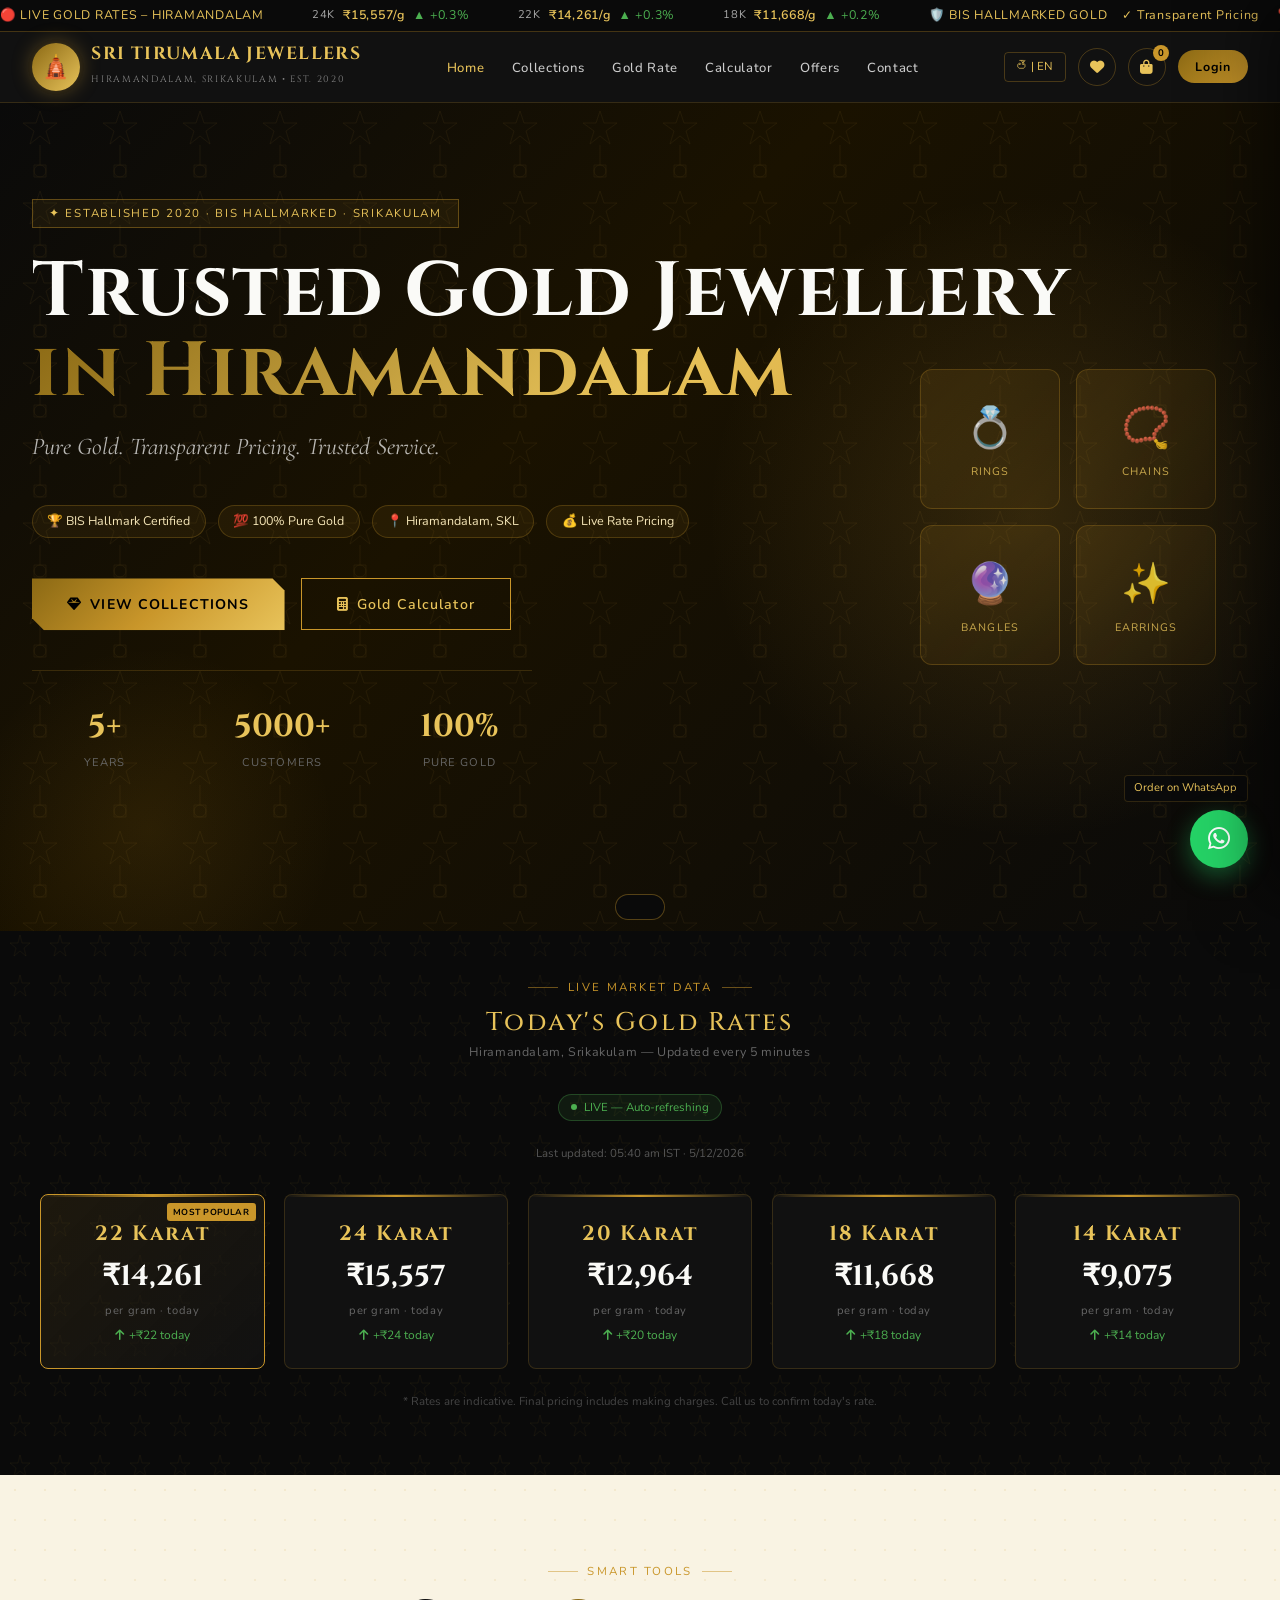
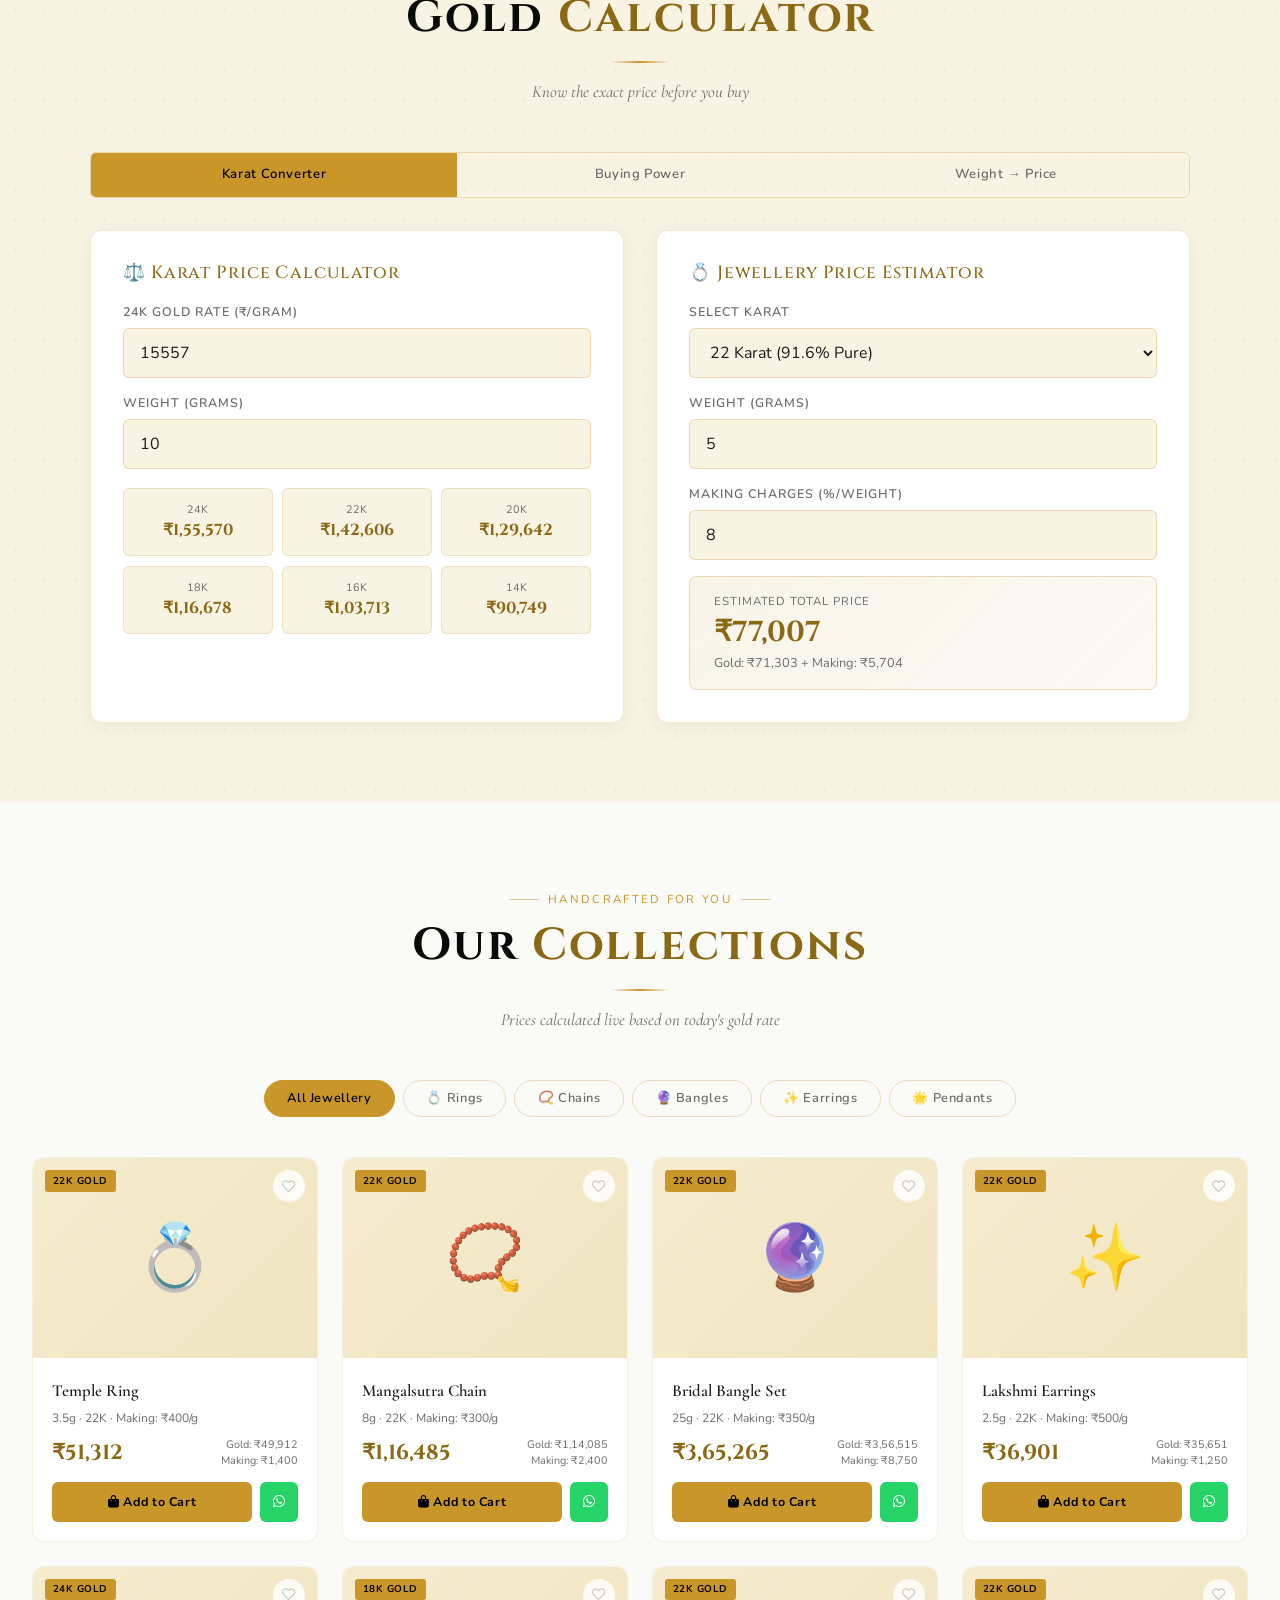
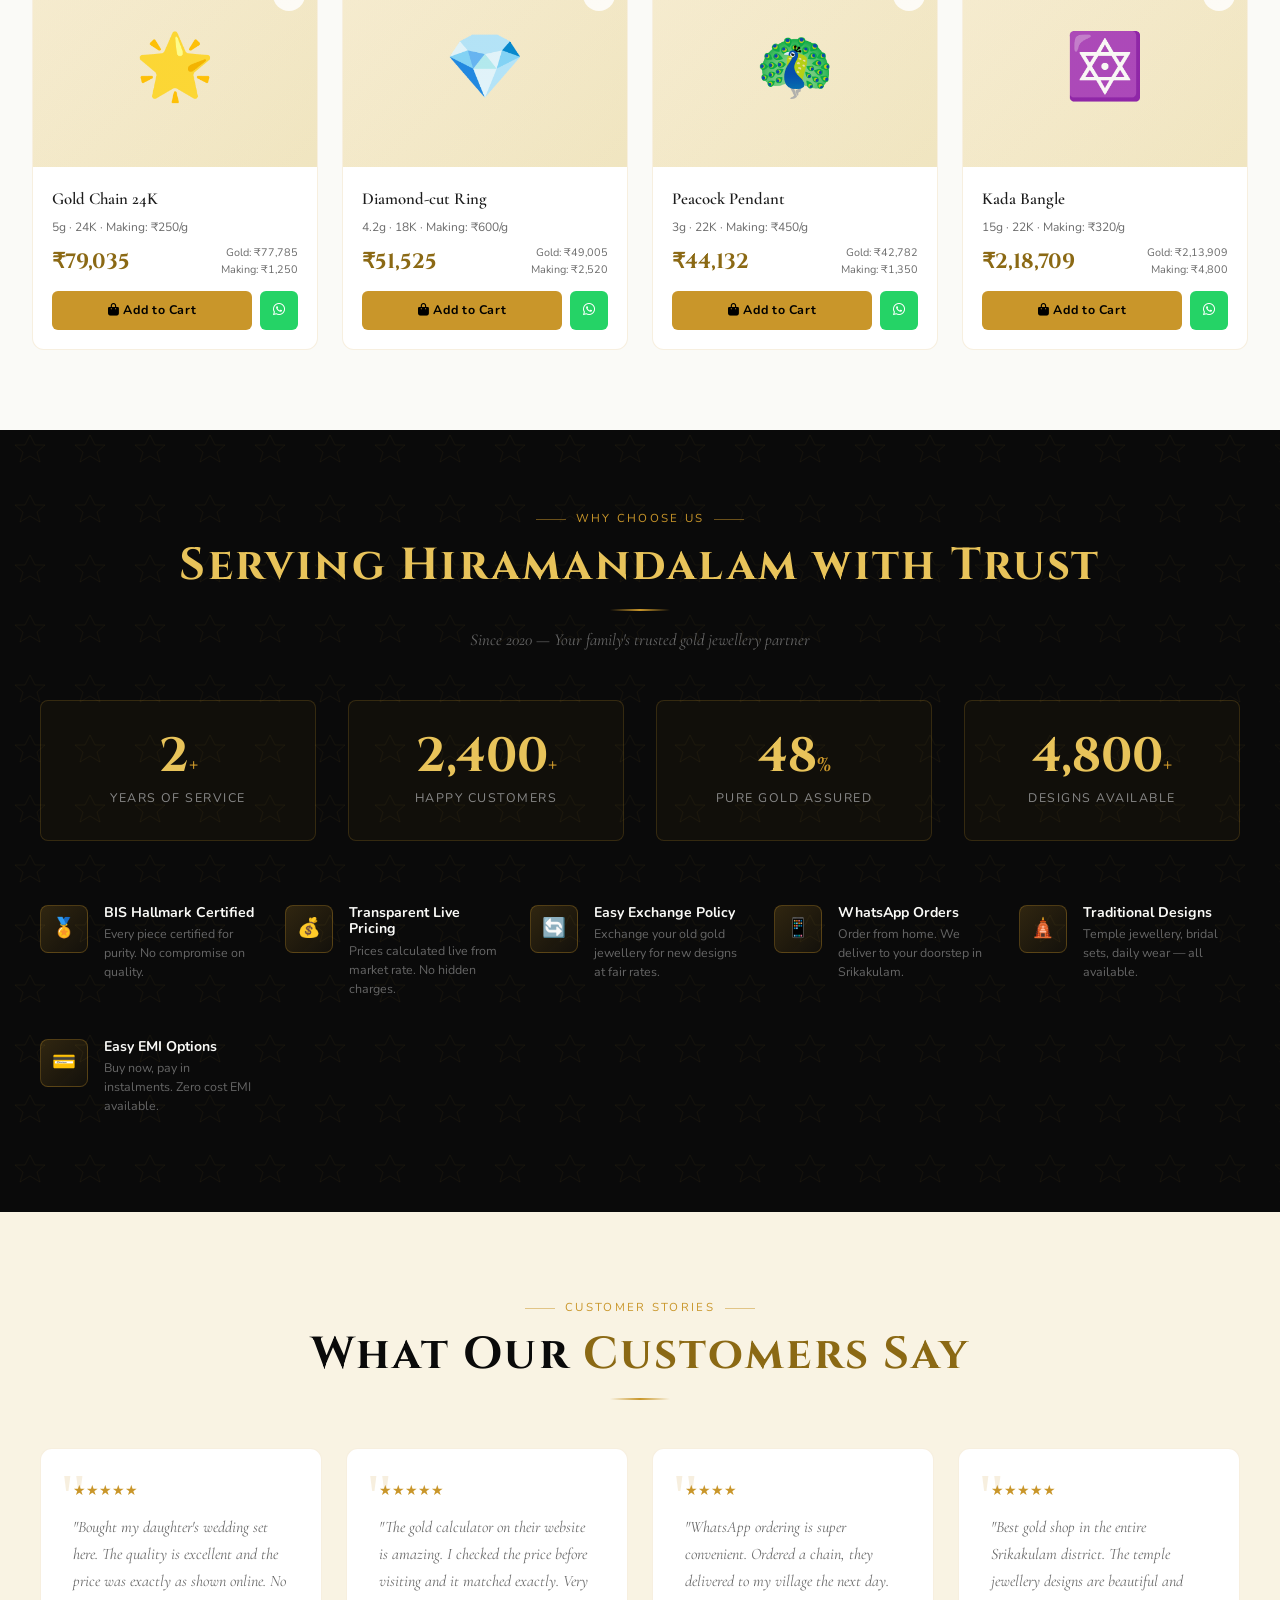
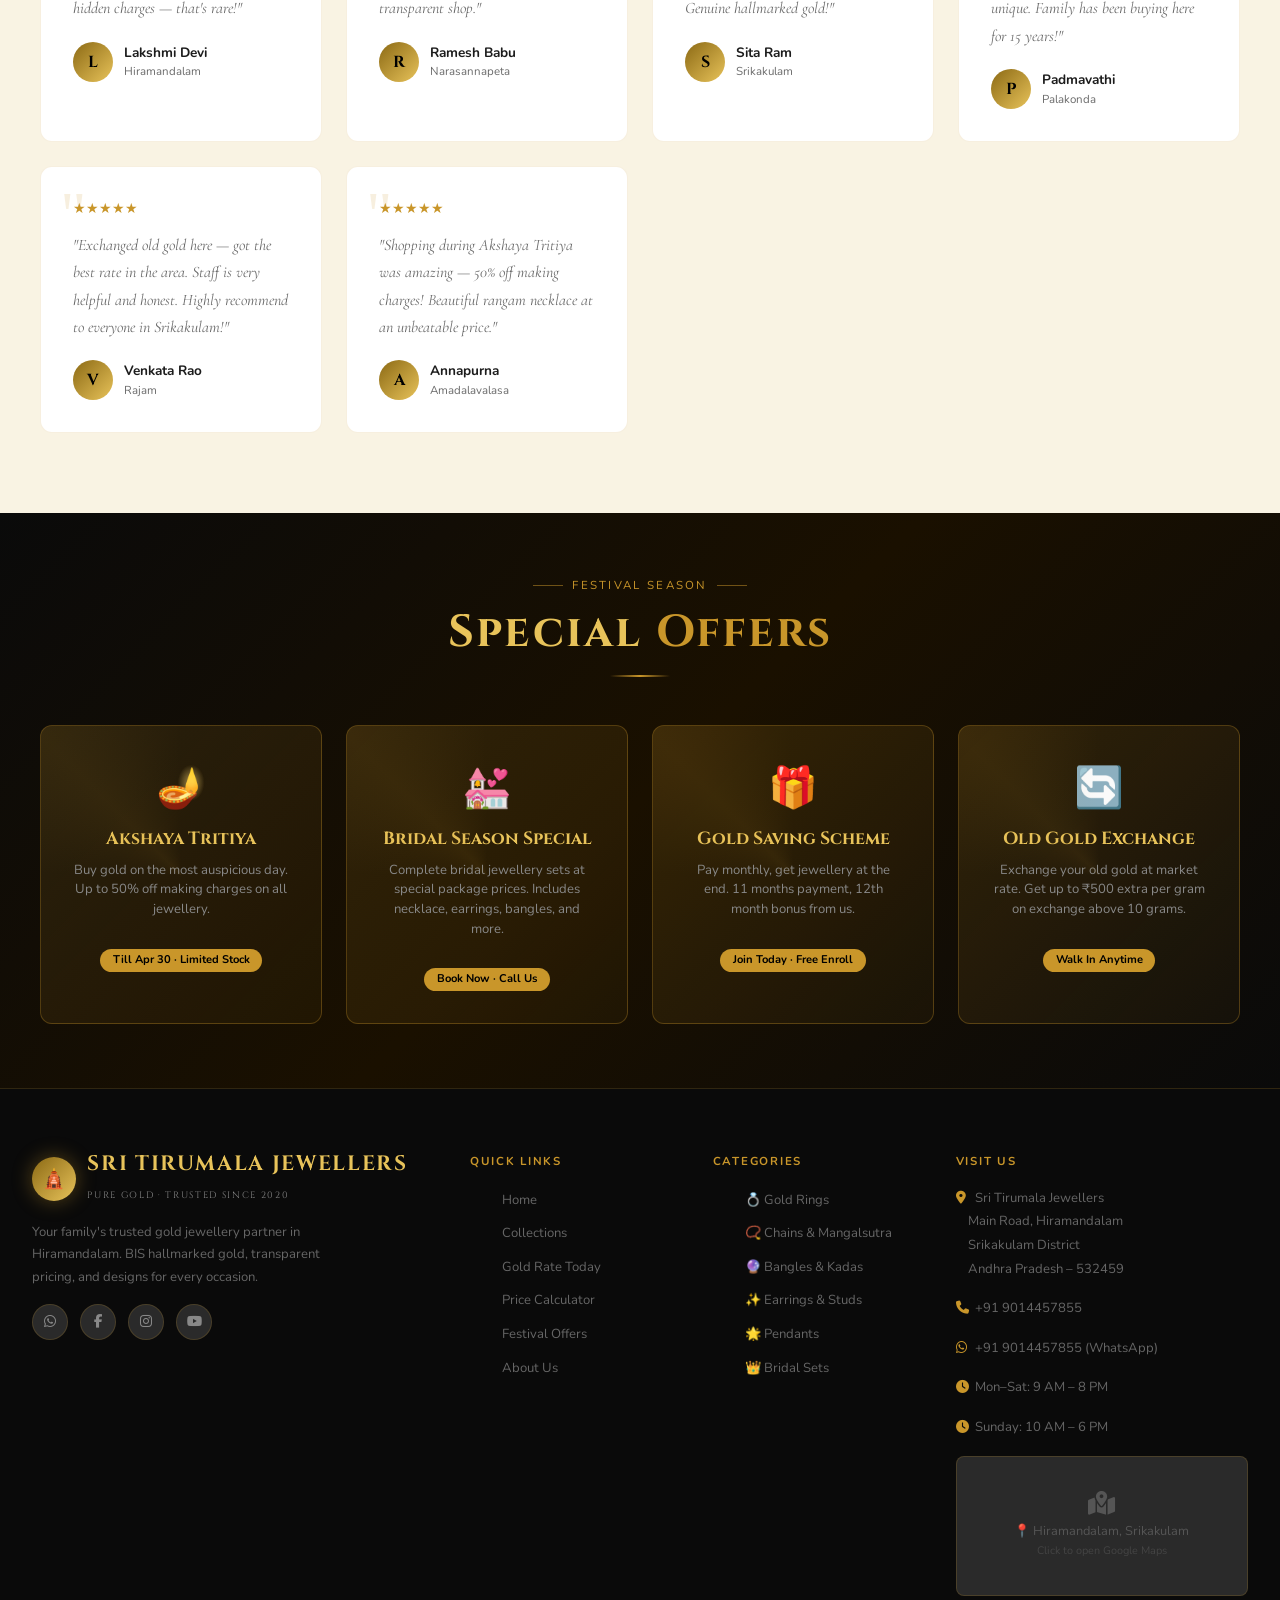
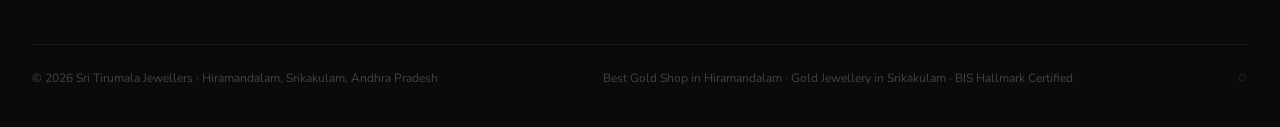
<file: index.html>
<!DOCTYPE html>
<html lang="en" data-lang="en">
<head>
<meta charset="UTF-8"/>
<meta name="viewport" content="width=device-width, initial-scale=1.0"/>
<meta name="description" content="Best gold jewellery shop in Hiramandalam, Srikakulam. Pure gold, transparent pricing. SRI TIRUMALA JEWELLERS – trusted gold jewellery in Andhra Pradesh."/>
<meta name="keywords" content="gold jewellery Hiramandalam, best gold shop Srikakulam, gold rate Srikakulam, 22K gold jewellery Andhra Pradesh, Sri Tirumala Jewellers"/>
<title>SRI TIRUMALA JEWELLERS – Pure Gold, Transparent Pricing | Hiramandalam</title>
<link href="https://fonts.googleapis.com/css2?family=Cormorant+Garamond:ital,wght@0,400;0,600;0,700;1,400&family=Cinzel:wght@400;600;700&family=Nunito:wght@300;400;500;600&display=swap" rel="stylesheet"/>
<link href="https://cdnjs.cloudflare.com/ajax/libs/bootstrap/5.3.2/css/bootstrap.min.css" rel="stylesheet"/>
<link href="https://cdnjs.cloudflare.com/ajax/libs/font-awesome/6.4.0/css/all.min.css" rel="stylesheet"/>

<style>
:root {
  --gold: #C9962A;
  --gold-light: #E8C35A;
  --gold-pale: #F5E6B8;
  --gold-dark: #8B6914;
  --black: #0A0A0A;
  --black2: #111111;
  --black3: #1A1A1A;
  --charcoal: #2A2A2A;
  --white: #FAFAF7;
  --cream: #F9F3E3;
  --text-dark: #1C1C1C;
  --text-muted: #6B6B6B;
  --font-display: 'Cinzel', serif;
  --font-body: 'Cormorant Garamond', serif;
  --font-sans: 'Nunito', sans-serif;
}

* { margin: 0; padding: 0; box-sizing: border-box; }
html { scroll-behavior: smooth; }
body { font-family: var(--font-sans); background: var(--white); color: var(--text-dark); overflow-x: hidden; }

/* TEMPLE PATTERN SVG */
.temple-pattern {
  background-image: url("data:image/svg+xml,%3Csvg width='60' height='60' viewBox='0 0 60 60' xmlns='http://www.w3.org/2000/svg'%3E%3Cg fill='none' stroke='%23C9962A' stroke-width='0.4' opacity='0.25'%3E%3Cpath d='M30 5 L35 15 L45 15 L37 22 L40 32 L30 26 L20 32 L23 22 L15 15 L25 15 Z'/%3E%3Ccircle cx='30' cy='50' r='4'/%3E%3Cpath d='M26 46 L34 46 L34 54 L26 54 Z' fill='none'/%3E%3C/g%3E%3C/svg%3E");
  background-size: 60px 60px;
}

/* GOLD GRADIENT */
.gold-grad { background: linear-gradient(135deg, var(--gold-dark), var(--gold), var(--gold-light), var(--gold)); }
.gold-text { background: linear-gradient(135deg, var(--gold-dark), var(--gold-light)); -webkit-background-clip: text; -webkit-text-fill-color: transparent; background-clip: text; }

/* SCROLLBAR */
::-webkit-scrollbar { width: 6px; }
::-webkit-scrollbar-track { background: var(--black2); }
::-webkit-scrollbar-thumb { background: var(--gold); border-radius: 3px; }

/* ===== GOLD TICKER ===== */
#gold-ticker {
  background: var(--black);
  padding: 6px 0;
  overflow: hidden;
  border-bottom: 1px solid rgba(201,150,42,0.3);
}
.ticker-inner {
  display: flex;
  gap: 3rem;
  animation: ticker 30s linear infinite;
  white-space: nowrap;
  font-family: var(--font-sans);
  font-size: 0.78rem;
  color: var(--gold-light);
  letter-spacing: 0.06em;
}
.ticker-inner:hover { animation-play-state: paused; }
@keyframes ticker { from{transform:translateX(100vw)} to{transform:translateX(-100%)} }
.ticker-item { display: inline-flex; align-items: center; gap: 0.5rem; }
.ticker-karat { color: #aaa; font-size: 0.7rem; }
.ticker-price { color: var(--gold-light); font-weight: 600; }
.ticker-up { color: #4caf50; }
.ticker-down { color: #f44336; }

/* ===== HEADER ===== */
header {
  position: sticky; top: 0; z-index: 1000;
  background: rgba(10,10,10,0.97);
  backdrop-filter: blur(20px);
  border-bottom: 1px solid rgba(201,150,42,0.2);
  transition: all 0.3s;
}
.header-inner {
  display: flex;
  align-items: center;
  justify-content: space-between;
  padding: 0.7rem 2rem;
  max-width: 1400px;
  margin: 0 auto;
}
.logo-wrap { display: flex; align-items: center; gap: 0.7rem; text-decoration: none; }
.logo-icon {
  width: 48px; height: 48px;
  background: linear-gradient(135deg, var(--gold-dark), var(--gold-light));
  border-radius: 50%;
  display: flex; align-items: center; justify-content: center;
  font-size: 1.4rem;
  box-shadow: 0 0 20px rgba(201,150,42,0.4);
}
.logo-text { font-family: var(--font-display); }
.logo-main { font-size: 1.1rem; color: var(--gold-light); font-weight: 700; letter-spacing: 0.08em; line-height: 1.1; display: block; }
.logo-sub { font-size: 0.58rem; color: #888; letter-spacing: 0.18em; text-transform: uppercase; }

nav ul { list-style: none; display: flex; gap: 0.2rem; margin: 0; padding: 0; }
nav ul li a {
  color: #ccc;
  text-decoration: none;
  font-family: var(--font-sans);
  font-size: 0.82rem;
  font-weight: 500;
  letter-spacing: 0.05em;
  padding: 0.5rem 0.75rem;
  border-radius: 4px;
  transition: all 0.2s;
}
nav ul li a:hover, nav ul li a.active { color: var(--gold-light); }

.header-actions { display: flex; align-items: center; gap: 0.75rem; }
.btn-icon {
  background: transparent;
  border: 1px solid rgba(201,150,42,0.3);
  color: var(--gold-light);
  width: 38px; height: 38px;
  border-radius: 50%;
  display: flex; align-items: center; justify-content: center;
  cursor: pointer;
  transition: all 0.2s;
  font-size: 0.9rem;
  position: relative;
}
.btn-icon:hover { background: var(--gold); color: #000; border-color: var(--gold); }
.cart-count {
  position: absolute; top: -4px; right: -4px;
  background: var(--gold);
  color: #000;
  font-size: 0.6rem;
  font-weight: 700;
  width: 16px; height: 16px;
  border-radius: 50%;
  display: flex; align-items: center; justify-content: center;
}
.btn-login {
  background: linear-gradient(135deg, var(--gold-dark), var(--gold));
  color: #000;
  border: none;
  padding: 0.45rem 1.1rem;
  border-radius: 20px;
  font-family: var(--font-sans);
  font-size: 0.78rem;
  font-weight: 700;
  cursor: pointer;
  letter-spacing: 0.05em;
  transition: all 0.2s;
}
.btn-login:hover { opacity: 0.85; transform: translateY(-1px); }
.lang-toggle {
  background: transparent;
  border: 1px solid rgba(201,150,42,0.3);
  color: var(--gold-light);
  padding: 0.35rem 0.7rem;
  border-radius: 4px;
  font-size: 0.72rem;
  cursor: pointer;
  font-family: var(--font-sans);
  transition: all 0.2s;
}
.lang-toggle:hover { background: rgba(201,150,42,0.1); }

/* Hamburger */
.hamburger { display: none; background: none; border: none; color: var(--gold-light); font-size: 1.3rem; cursor: pointer; }
.mobile-nav {
  display: none;
  background: var(--black2);
  border-top: 1px solid rgba(201,150,42,0.2);
  padding: 1rem;
}
.mobile-nav.open { display: block; }
.mobile-nav ul { list-style: none; padding: 0; }
.mobile-nav ul li { border-bottom: 1px solid rgba(201,150,42,0.1); }
.mobile-nav ul li a { display: block; padding: 0.75rem 0.5rem; color: #ccc; text-decoration: none; font-family: var(--font-sans); font-size: 0.9rem; }

/* ===== HERO ===== */
#hero {
  min-height: 92vh;
  background: linear-gradient(135deg, #0A0A0A 0%, #1A1200 40%, #0A0A0A 100%);
  position: relative;
  display: flex;
  align-items: center;
  overflow: hidden;
}
.hero-bg-pattern {
  position: absolute; inset: 0;
  background-image: url("data:image/svg+xml,%3Csvg width='80' height='80' viewBox='0 0 80 80' xmlns='http://www.w3.org/2000/svg'%3E%3Cg fill='none' stroke='%23C9962A' stroke-width='0.5' opacity='0.15'%3E%3Cpath d='M40 8 L44 20 L57 20 L46 28 L50 41 L40 33 L30 41 L34 28 L23 20 L36 20 Z'/%3E%3Ccircle cx='40' cy='68' r='6'/%3E%3Cpath d='M34 62 L46 62 L46 74 L34 74 Z'/%3E%3Cline x1='40' y1='42' x2='40' y2='62'/%3E%3C/g%3E%3C/svg%3E");
  background-size: 80px 80px;
}
.hero-glow {
  position: absolute;
  width: 700px; height: 700px;
  background: radial-gradient(circle, rgba(201,150,42,0.18) 0%, transparent 65%);
  top: 50%; right: -100px;
  transform: translateY(-50%);
  animation: breathe 5s ease-in-out infinite;
}
.hero-glow2 {
  position: absolute;
  width: 400px; height: 400px;
  background: radial-gradient(circle, rgba(201,150,42,0.10) 0%, transparent 65%);
  bottom: -100px; left: -50px;
  animation: breathe 7s ease-in-out infinite reverse;
}
@keyframes breathe { 0%,100%{transform:translateY(-50%) scale(1);opacity:0.7} 50%{transform:translateY(-50%) scale(1.1);opacity:1} }

.hero-content { position: relative; z-index: 2; padding: 3rem 2rem; max-width: 1400px; margin: 0 auto; width: 100%; }
.hero-tag {
  display: inline-flex;
  align-items: center;
  gap: 0.5rem;
  padding: 0.3rem 1rem;
  border: 1px solid rgba(201,150,42,0.4);
  background: rgba(201,150,42,0.08);
  font-family: var(--font-sans);
  font-size: 0.72rem;
  color: var(--gold-light);
  letter-spacing: 0.15em;
  text-transform: uppercase;
  margin-bottom: 1.5rem;
}
.hero-title {
  font-family: var(--font-display);
  font-size: clamp(2.8rem, 6vw, 5.5rem);
  font-weight: 700;
  line-height: 1.05;
  color: var(--white);
  margin-bottom: 1rem;
  letter-spacing: 0.02em;
}
.hero-title .gold-line {
  display: block;
  background: linear-gradient(135deg, var(--gold-dark), var(--gold-light), var(--gold));
  -webkit-background-clip: text;
  -webkit-text-fill-color: transparent;
  background-clip: text;
}
.hero-subtitle {
  font-family: var(--font-body);
  font-size: clamp(1.1rem, 2.5vw, 1.5rem);
  color: rgba(255,255,255,0.7);
  margin-bottom: 2.5rem;
  font-style: italic;
  max-width: 560px;
}
.hero-badges { display: flex; flex-wrap: wrap; gap: 0.75rem; margin-bottom: 2.5rem; }
.hero-badge {
  display: flex;
  align-items: center;
  gap: 0.4rem;
  padding: 0.4rem 0.9rem;
  background: rgba(201,150,42,0.08);
  border: 1px solid rgba(201,150,42,0.25);
  border-radius: 20px;
  font-size: 0.78rem;
  color: var(--gold-pale);
  font-family: var(--font-sans);
}
.hero-btns { display: flex; gap: 1rem; flex-wrap: wrap; }
.btn-gold {
  padding: 0.9rem 2.2rem;
  background: linear-gradient(135deg, var(--gold-dark), var(--gold), var(--gold-light));
  color: #000;
  border: none;
  font-family: var(--font-sans);
  font-size: 0.88rem;
  font-weight: 700;
  letter-spacing: 0.08em;
  text-transform: uppercase;
  cursor: pointer;
  text-decoration: none;
  display: inline-flex;
  align-items: center;
  gap: 0.5rem;
  transition: all 0.3s;
  clip-path: polygon(0 0, calc(100% - 12px) 0, 100% 12px, 100% 100%, 12px 100%, 0 calc(100% - 12px));
  box-shadow: 0 8px 30px rgba(201,150,42,0.35);
}
.btn-gold:hover { transform: translateY(-3px); box-shadow: 0 15px 40px rgba(201,150,42,0.5); color: #000; }
.btn-outline-gold {
  padding: 0.9rem 2.2rem;
  background: transparent;
  color: var(--gold-light);
  border: 1px solid var(--gold);
  font-family: var(--font-sans);
  font-size: 0.88rem;
  font-weight: 600;
  letter-spacing: 0.08em;
  text-decoration: none;
  display: inline-flex;
  align-items: center;
  gap: 0.5rem;
  transition: all 0.3s;
  cursor: pointer;
}
.btn-outline-gold:hover { background: rgba(201,150,42,0.1); transform: translateY(-3px); color: var(--gold-light); }

.hero-jewelry-showcase {
  position: absolute;
  right: 5%;
  top: 50%;
  transform: translateY(-50%);
  display: grid;
  grid-template-columns: 1fr 1fr;
  gap: 1rem;
  z-index: 2;
  opacity: 0.85;
}
.jewelry-card-mini {
  width: 140px; height: 140px;
  background: linear-gradient(135deg, rgba(201,150,42,0.15), rgba(201,150,42,0.05));
  border: 1px solid rgba(201,150,42,0.3);
  border-radius: 12px;
  display: flex;
  flex-direction: column;
  align-items: center;
  justify-content: center;
  gap: 0.4rem;
  backdrop-filter: blur(10px);
  transition: all 0.3s;
  animation: floatCard 3s ease-in-out infinite;
}
.jewelry-card-mini:nth-child(2) { animation-delay: 0.5s; }
.jewelry-card-mini:nth-child(3) { animation-delay: 1s; }
.jewelry-card-mini:nth-child(4) { animation-delay: 1.5s; }
@keyframes floatCard { 0%,100%{transform:translateY(0)} 50%{transform:translateY(-6px)} }
.jewelry-card-mini:hover { border-color: var(--gold); background: rgba(201,150,42,0.2); transform: scale(1.05); }
.jewelry-emoji { font-size: 2.5rem; }
.jewelry-label { font-family: var(--font-sans); font-size: 0.68rem; color: var(--gold-light); letter-spacing: 0.1em; text-transform: uppercase; }

/* ===== LIVE GOLD PRICE ===== */
#gold-rates {
  background: var(--black);
  padding: 3rem 2rem;
  position: relative;
  overflow: hidden;
}
#gold-rates::before {
  content: '';
  position: absolute; inset: 0;
  background-image: url("data:image/svg+xml,%3Csvg width='40' height='40' viewBox='0 0 40 40' xmlns='http://www.w3.org/2000/svg'%3E%3Cpath d='M20 4 L22 12 L30 12 L24 17 L26 25 L20 20 L14 25 L16 17 L10 12 L18 12 Z' fill='none' stroke='%23C9962A' stroke-width='0.3' opacity='0.2'/%3E%3C/svg%3E");
  background-size: 40px 40px;
}
.rates-inner { max-width: 1200px; margin: 0 auto; position: relative; }
.rates-title {
  font-family: var(--font-display);
  font-size: 1.6rem;
  color: var(--gold-light);
  text-align: center;
  margin-bottom: 0.3rem;
  letter-spacing: 0.1em;
}
.rates-subtitle { text-align: center; color: #666; font-size: 0.78rem; margin-bottom: 2rem; font-family: var(--font-sans); letter-spacing: 0.05em; }
.last-updated { font-size: 0.72rem; color: #555; text-align: center; margin-bottom: 2rem; font-family: var(--font-sans); }

.rates-grid { display: grid; grid-template-columns: repeat(auto-fit, minmax(200px, 1fr)); gap: 1.2rem; }
.rate-card {
  background: var(--black2);
  border: 1px solid rgba(201,150,42,0.2);
  padding: 1.5rem 1.2rem;
  border-radius: 8px;
  text-align: center;
  position: relative;
  overflow: hidden;
  transition: all 0.3s;
}
.rate-card::before {
  content: '';
  position: absolute; top: 0; left: 0; right: 0;
  height: 2px;
  background: linear-gradient(90deg, transparent, var(--gold), transparent);
}
.rate-card:hover { border-color: var(--gold); transform: translateY(-4px); box-shadow: 0 10px 30px rgba(201,150,42,0.2); }
.rate-card.featured { border-color: var(--gold); background: linear-gradient(135deg, rgba(201,150,42,0.1), var(--black2)); }
.rate-karat { font-family: var(--font-display); font-size: 1.3rem; color: var(--gold-light); font-weight: 700; letter-spacing: 0.1em; }
.rate-price { font-family: var(--font-display); font-size: 1.8rem; color: var(--white); font-weight: 700; margin: 0.3rem 0; }
.rate-per { font-size: 0.7rem; color: #666; font-family: var(--font-sans); letter-spacing: 0.05em; }
.rate-change { display: flex; align-items: center; justify-content: center; gap: 0.3rem; font-size: 0.75rem; margin-top: 0.4rem; font-family: var(--font-sans); }
.change-up { color: #4caf50; }
.change-down { color: #f44336; }
.rate-badge {
  position: absolute; top: 0.5rem; right: 0.5rem;
  background: var(--gold);
  color: #000;
  font-size: 0.55rem;
  font-weight: 700;
  padding: 0.15rem 0.4rem;
  border-radius: 3px;
  letter-spacing: 0.05em;
  font-family: var(--font-sans);
}
.live-indicator {
  display: inline-flex;
  align-items: center;
  gap: 0.4rem;
  padding: 0.25rem 0.8rem;
  background: rgba(76,175,80,0.1);
  border: 1px solid rgba(76,175,80,0.3);
  border-radius: 20px;
  font-size: 0.72rem;
  color: #4caf50;
  font-family: var(--font-sans);
  margin: 0 auto 1.5rem;
  display: flex;
  width: fit-content;
}
.live-dot { width: 6px; height: 6px; border-radius: 50%; background: #4caf50; animation: blink 1s ease-in-out infinite; }
@keyframes blink { 0%,100%{opacity:1} 50%{opacity:0.3} }

/* ===== SECTION COMMON ===== */
.section-header { text-align: center; margin-bottom: 3rem; }
.section-tag-line {
  display: inline-flex;
  align-items: center;
  gap: 0.6rem;
  font-family: var(--font-sans);
  font-size: 0.72rem;
  color: var(--gold);
  letter-spacing: 0.2em;
  text-transform: uppercase;
  margin-bottom: 0.7rem;
}
.section-tag-line::before, .section-tag-line::after {
  content: '';
  width: 30px; height: 1px;
  background: var(--gold);
  opacity: 0.5;
}
.section-title-main {
  font-family: var(--font-display);
  font-size: clamp(1.8rem, 4vw, 2.8rem);
  font-weight: 700;
  color: var(--black);
  letter-spacing: 0.05em;
}
.section-title-dark { color: var(--gold-light); }
.section-subtitle { color: var(--text-muted); font-family: var(--font-body); font-size: 1.05rem; margin-top: 0.5rem; font-style: italic; }
.divider-gold {
  width: 60px; height: 2px;
  background: linear-gradient(90deg, transparent, var(--gold), transparent);
  margin: 1rem auto;
}

/* ===== CALCULATOR ===== */
#calculator {
  background: var(--cream);
  padding: 5rem 2rem;
  position: relative;
}
#calculator::before {
  content: '';
  position: absolute; inset: 0;
  background-image: url("data:image/svg+xml,%3Csvg width='30' height='30' viewBox='0 0 30 30' xmlns='http://www.w3.org/2000/svg'%3E%3Ccircle cx='15' cy='15' r='1' fill='%23C9962A' opacity='0.15'/%3E%3C/svg%3E");
  background-size: 30px 30px;
}
.calc-inner { max-width: 1100px; margin: 0 auto; position: relative; }
.calc-tabs { display: flex; gap: 0; margin-bottom: 2rem; border: 1px solid rgba(201,150,42,0.3); border-radius: 6px; overflow: hidden; }
.calc-tab {
  flex: 1;
  padding: 0.75rem;
  background: transparent;
  border: none;
  color: var(--text-muted);
  font-family: var(--font-sans);
  font-size: 0.82rem;
  font-weight: 600;
  cursor: pointer;
  transition: all 0.2s;
  letter-spacing: 0.05em;
}
.calc-tab.active { background: var(--gold); color: #000; }
.calc-panel { display: none; }
.calc-panel.active { display: block; }
.calc-grid { display: grid; grid-template-columns: 1fr 1fr; gap: 2rem; }
.calc-card {
  background: #fff;
  border: 1px solid rgba(201,150,42,0.2);
  border-radius: 12px;
  padding: 2rem;
  box-shadow: 0 4px 20px rgba(0,0,0,0.06);
}
.calc-card h4 {
  font-family: var(--font-display);
  font-size: 1.1rem;
  color: var(--gold-dark);
  margin-bottom: 1.2rem;
  letter-spacing: 0.05em;
}
.form-label-gold {
  font-family: var(--font-sans);
  font-size: 0.78rem;
  font-weight: 600;
  color: var(--text-muted);
  text-transform: uppercase;
  letter-spacing: 0.08em;
  margin-bottom: 0.4rem;
  display: block;
}
.form-control-gold {
  width: 100%;
  padding: 0.75rem 1rem;
  border: 1px solid rgba(201,150,42,0.3);
  border-radius: 6px;
  font-family: var(--font-sans);
  font-size: 1rem;
  background: var(--cream);
  color: var(--text-dark);
  outline: none;
  transition: border-color 0.2s;
}
.form-control-gold:focus { border-color: var(--gold); box-shadow: 0 0 0 3px rgba(201,150,42,0.1); }
select.form-control-gold { cursor: pointer; }
.calc-result {
  margin-top: 1.2rem;
  padding: 1rem 1.5rem;
  background: linear-gradient(135deg, rgba(201,150,42,0.1), rgba(201,150,42,0.05));
  border: 1px solid rgba(201,150,42,0.3);
  border-radius: 8px;
  font-family: var(--font-display);
}
.calc-result-label { font-size: 0.72rem; color: var(--text-muted); font-family: var(--font-sans); letter-spacing: 0.08em; text-transform: uppercase; }
.calc-result-value { font-size: 1.8rem; color: var(--gold-dark); font-weight: 700; }
.calc-result-sub { font-size: 0.8rem; color: var(--text-muted); font-family: var(--font-sans); }
.karat-results { display: grid; grid-template-columns: repeat(3, 1fr); gap: 0.6rem; margin-top: 1rem; }
.karat-result-item {
  text-align: center;
  padding: 0.8rem 0.5rem;
  background: var(--cream);
  border: 1px solid rgba(201,150,42,0.2);
  border-radius: 6px;
}
.karat-result-item .k-label { font-size: 0.68rem; color: var(--text-muted); font-family: var(--font-sans); text-transform: uppercase; }
.karat-result-item .k-val { font-size: 1rem; color: var(--gold-dark); font-family: var(--font-display); font-weight: 700; }

/* ===== PRODUCTS ===== */
#products { padding: 5rem 2rem; background: var(--white); }
.products-inner { max-width: 1400px; margin: 0 auto; }
.category-tabs { display: flex; flex-wrap: wrap; gap: 0.5rem; justify-content: center; margin-bottom: 2.5rem; }
.cat-tab {
  padding: 0.5rem 1.4rem;
  border: 1px solid rgba(201,150,42,0.3);
  background: transparent;
  color: var(--text-muted);
  font-family: var(--font-sans);
  font-size: 0.8rem;
  font-weight: 600;
  cursor: pointer;
  border-radius: 20px;
  transition: all 0.2s;
  letter-spacing: 0.05em;
}
.cat-tab:hover, .cat-tab.active { background: var(--gold); color: #000; border-color: var(--gold); }
.products-grid { display: grid; grid-template-columns: repeat(auto-fill, minmax(260px, 1fr)); gap: 1.5rem; }
.product-card {
  background: #fff;
  border: 1px solid rgba(201,150,42,0.15);
  border-radius: 12px;
  overflow: hidden;
  transition: all 0.3s;
  cursor: pointer;
  position: relative;
}
.product-card:hover { transform: translateY(-6px); box-shadow: 0 20px 50px rgba(201,150,42,0.2); border-color: var(--gold); }
.product-img {
  width: 100%;
  height: 200px;
  background: linear-gradient(135deg, #f8f0d8, #f0e5c0);
  display: flex;
  align-items: center;
  justify-content: center;
  font-size: 4rem;
  position: relative;
  overflow: hidden;
}
.product-img::after {
  content: '';
  position: absolute; inset: 0;
  background: linear-gradient(135deg, rgba(201,150,42,0.05), transparent);
}
.product-badge-purity {
  position: absolute; top: 0.75rem; left: 0.75rem;
  background: var(--gold);
  color: #000;
  font-size: 0.62rem;
  font-weight: 700;
  padding: 0.2rem 0.5rem;
  border-radius: 3px;
  font-family: var(--font-sans);
  letter-spacing: 0.05em;
}
.wishlist-btn {
  position: absolute; top: 0.75rem; right: 0.75rem;
  background: rgba(255,255,255,0.9);
  border: none;
  width: 32px; height: 32px;
  border-radius: 50%;
  display: flex; align-items: center; justify-content: center;
  cursor: pointer;
  font-size: 0.85rem;
  color: #ccc;
  transition: all 0.2s;
}
.wishlist-btn:hover, .wishlist-btn.active { color: #e53935; }
.product-info { padding: 1.2rem; }
.product-name { font-family: var(--font-body); font-size: 1.05rem; font-weight: 600; color: var(--text-dark); margin-bottom: 0.4rem; }
.product-weight { font-size: 0.75rem; color: var(--text-muted); font-family: var(--font-sans); margin-bottom: 0.6rem; }
.product-price-row { display: flex; justify-content: space-between; align-items: flex-end; margin-bottom: 0.8rem; }
.product-price { font-family: var(--font-display); font-size: 1.3rem; color: var(--gold-dark); font-weight: 700; }
.product-making { font-size: 0.68rem; color: var(--text-muted); font-family: var(--font-sans); text-align: right; }
.product-actions { display: flex; gap: 0.5rem; }
.btn-add-cart {
  flex: 1;
  padding: 0.6rem;
  background: var(--gold);
  color: #000;
  border: none;
  border-radius: 6px;
  font-family: var(--font-sans);
  font-size: 0.78rem;
  font-weight: 700;
  cursor: pointer;
  transition: all 0.2s;
  letter-spacing: 0.05em;
}
.btn-add-cart:hover { background: var(--gold-dark); color: var(--white); }
.btn-whatsapp-p {
  padding: 0.6rem 0.8rem;
  background: #25D366;
  color: #fff;
  border: none;
  border-radius: 6px;
  cursor: pointer;
  font-size: 0.85rem;
  transition: all 0.2s;
}
.btn-whatsapp-p:hover { background: #128C7E; }

/* ===== TRUST SECTION ===== */
#trust {
  background: var(--black);
  padding: 5rem 2rem;
  position: relative;
  overflow: hidden;
}
#trust::before {
  content: '';
  position: absolute; inset: 0;
  background-image: url("data:image/svg+xml,%3Csvg width='60' height='60' viewBox='0 0 60 60' xmlns='http://www.w3.org/2000/svg'%3E%3Cpath d='M30 5 L35 15 L45 15 L37 22 L40 32 L30 26 L20 32 L23 22 L15 15 L25 15 Z' fill='none' stroke='%23C9962A' stroke-width='0.5' opacity='0.12'/%3E%3C/svg%3E");
  background-size: 60px 60px;
}
.trust-inner { max-width: 1200px; margin: 0 auto; position: relative; }
.trust-stats { display: grid; grid-template-columns: repeat(auto-fit, minmax(180px, 1fr)); gap: 2rem; margin-bottom: 4rem; }
.trust-stat {
  text-align: center;
  padding: 2rem 1rem;
  border: 1px solid rgba(201,150,42,0.2);
  border-radius: 8px;
  background: rgba(201,150,42,0.04);
  transition: all 0.3s;
}
.trust-stat:hover { border-color: var(--gold); transform: translateY(-4px); }
.trust-stat-num { font-family: var(--font-display); font-size: 3rem; color: var(--gold-light); font-weight: 700; line-height: 1; }
.trust-stat-unit { font-size: 1.2rem; color: var(--gold); }
.trust-stat-label { font-family: var(--font-sans); font-size: 0.78rem; color: #888; text-transform: uppercase; letter-spacing: 0.12em; margin-top: 0.5rem; }
.trust-features { display: grid; grid-template-columns: repeat(auto-fit, minmax(220px, 1fr)); gap: 1.5rem; }
.trust-feature {
  display: flex;
  gap: 1rem;
  align-items: flex-start;
}
.trust-icon {
  width: 48px; height: 48px;
  background: linear-gradient(135deg, rgba(201,150,42,0.2), rgba(201,150,42,0.05));
  border: 1px solid rgba(201,150,42,0.3);
  border-radius: 8px;
  display: flex; align-items: center; justify-content: center;
  font-size: 1.2rem;
  flex-shrink: 0;
}
.trust-feature h5 { font-family: var(--font-sans); font-size: 0.88rem; font-weight: 700; color: var(--white); margin-bottom: 0.25rem; }
.trust-feature p { font-size: 0.78rem; color: #666; font-family: var(--font-sans); line-height: 1.5; }

/* ===== REVIEWS ===== */
#reviews { padding: 5rem 2rem; background: var(--cream); position: relative; }
.reviews-grid { max-width: 1200px; margin: 0 auto; display: grid; grid-template-columns: repeat(auto-fit, minmax(280px, 1fr)); gap: 1.5rem; }
.review-card {
  background: #fff;
  border: 1px solid rgba(201,150,42,0.15);
  border-radius: 12px;
  padding: 2rem;
  position: relative;
  transition: all 0.3s;
}
.review-card::before { content: '"'; position: absolute; top: 1rem; left: 1.2rem; font-size: 4rem; color: rgba(201,150,42,0.15); font-family: Georgia, serif; line-height: 1; }
.review-card:hover { box-shadow: 0 10px 30px rgba(201,150,42,0.15); transform: translateY(-3px); }
.review-stars { color: var(--gold); font-size: 0.85rem; margin-bottom: 0.8rem; }
.review-text { font-family: var(--font-body); font-size: 1rem; color: var(--text-muted); line-height: 1.7; font-style: italic; margin-bottom: 1.2rem; }
.review-author { display: flex; align-items: center; gap: 0.7rem; }
.review-avatar {
  width: 40px; height: 40px;
  background: linear-gradient(135deg, var(--gold-dark), var(--gold-light));
  border-radius: 50%;
  display: flex; align-items: center; justify-content: center;
  font-family: var(--font-display);
  font-size: 1rem;
  color: #000;
  font-weight: 700;
}
.review-name { font-family: var(--font-sans); font-size: 0.85rem; font-weight: 700; color: var(--text-dark); }
.review-location { font-size: 0.72rem; color: var(--text-muted); font-family: var(--font-sans); }

/* ===== OFFERS BANNER ===== */
#offers {
  padding: 4rem 2rem;
  background: linear-gradient(135deg, #0A0A0A, #1A1000, #0A0A0A);
  position: relative;
  overflow: hidden;
}
.offers-inner { max-width: 1200px; margin: 0 auto; }
.offers-grid { display: grid; grid-template-columns: repeat(auto-fit, minmax(280px, 1fr)); gap: 1.5rem; }
.offer-card {
  background: linear-gradient(135deg, rgba(201,150,42,0.15), rgba(201,150,42,0.05));
  border: 1px solid rgba(201,150,42,0.3);
  border-radius: 12px;
  padding: 2rem;
  text-align: center;
  transition: all 0.3s;
  position: relative;
  overflow: hidden;
}
.offer-card::before { content: ''; position: absolute; top: -50%; left: -50%; width: 200%; height: 200%; background: conic-gradient(transparent 270deg, rgba(201,150,42,0.08), transparent); animation: rotateOffer 6s linear infinite; }
@keyframes rotateOffer { from{transform:rotate(0deg)} to{transform:rotate(360deg)} }
.offer-card:hover { transform: translateY(-4px); border-color: var(--gold); }
.offer-emoji { font-size: 2.5rem; margin-bottom: 0.5rem; display: block; }
.offer-title { font-family: var(--font-display); font-size: 1.1rem; color: var(--gold-light); font-weight: 700; margin-bottom: 0.5rem; }
.offer-desc { font-size: 0.82rem; color: #888; font-family: var(--font-sans); line-height: 1.5; }
.offer-tag { display: inline-block; margin-top: 0.8rem; padding: 0.2rem 0.8rem; background: var(--gold); color: #000; font-size: 0.7rem; font-weight: 700; border-radius: 20px; font-family: var(--font-sans); }

/* ===== FOOTER ===== */
footer {
  background: var(--black);
  border-top: 1px solid rgba(201,150,42,0.2);
  padding: 4rem 2rem 1.5rem;
}
.footer-inner { max-width: 1400px; margin: 0 auto; }
.footer-grid { display: grid; grid-template-columns: 2fr 1fr 1fr 1.5fr; gap: 3rem; margin-bottom: 3rem; }
.footer-brand .logo-main { font-size: 1.3rem; margin-bottom: 0.3rem; }
.footer-tagline { color: #666; font-size: 0.82rem; font-family: var(--font-sans); margin-top: 0.8rem; line-height: 1.7; max-width: 300px; }
.footer-heading { font-family: var(--font-sans); font-size: 0.72rem; font-weight: 700; color: var(--gold); text-transform: uppercase; letter-spacing: 0.15em; margin-bottom: 1rem; }
.footer-links { list-style: none; display: flex; flex-direction: column; gap: 0.6rem; }
.footer-links a { color: #666; text-decoration: none; font-size: 0.82rem; font-family: var(--font-sans); transition: color 0.2s; }
.footer-links a:hover { color: var(--gold-light); }
.footer-contact p { color: #666; font-size: 0.82rem; font-family: var(--font-sans); line-height: 1.8; }
.footer-contact p i { color: var(--gold); width: 16px; }
.footer-social { display: flex; gap: 0.75rem; margin-top: 1rem; }
.social-btn {
  width: 36px; height: 36px;
  background: var(--charcoal);
  border: 1px solid rgba(201,150,42,0.2);
  border-radius: 50%;
  display: flex; align-items: center; justify-content: center;
  color: #888;
  text-decoration: none;
  font-size: 0.85rem;
  transition: all 0.2s;
}
.social-btn:hover { background: var(--gold); color: #000; border-color: var(--gold); }
.footer-map {
  width: 100%;
  height: 140px;
  background: var(--charcoal);
  border: 1px solid rgba(201,150,42,0.2);
  border-radius: 8px;
  display: flex; align-items: center; justify-content: center;
  color: #555;
  font-size: 0.8rem;
  font-family: var(--font-sans);
  text-align: center;
  cursor: pointer;
  transition: all 0.2s;
  margin-top: 1rem;
}
.footer-map:hover { border-color: var(--gold); color: var(--gold); }
.footer-bottom {
  border-top: 1px solid rgba(201,150,42,0.1);
  padding-top: 1.5rem;
  display: flex;
  justify-content: space-between;
  align-items: center;
  flex-wrap: wrap;
  gap: 1rem;
}
.footer-bottom p { font-size: 0.75rem; color: #444; font-family: var(--font-sans); }

/* ===== WHATSAPP FLOAT ===== */
#wa-float {
  position: fixed;
  bottom: 2rem; right: 2rem;
  z-index: 999;
  display: flex;
  flex-direction: column;
  align-items: flex-end;
  gap: 0.5rem;
}
.wa-btn {
  width: 58px; height: 58px;
  background: #25D366;
  border-radius: 50%;
  display: flex; align-items: center; justify-content: center;
  font-size: 1.6rem;
  cursor: pointer;
  box-shadow: 0 8px 25px rgba(37,211,102,0.4);
  transition: all 0.3s;
  border: none;
  color: #fff;
  animation: waPulse 2s ease-in-out infinite;
}
.wa-btn:hover { transform: scale(1.1); box-shadow: 0 12px 35px rgba(37,211,102,0.5); }
@keyframes waPulse { 0%,100%{box-shadow:0 8px 25px rgba(37,211,102,0.4)} 50%{box-shadow:0 8px 40px rgba(37,211,102,0.7)} }
.wa-label {
  background: var(--black);
  color: var(--gold-light);
  font-size: 0.7rem;
  padding: 0.25rem 0.6rem;
  border-radius: 4px;
  font-family: var(--font-sans);
  border: 1px solid rgba(201,150,42,0.2);
}

/* ===== MODALS ===== */
.modal-overlay {
  position: fixed; inset: 0;
  background: rgba(0,0,0,0.8);
  z-index: 2000;
  display: flex; align-items: center; justify-content: center;
  opacity: 0; pointer-events: none;
  transition: opacity 0.3s;
  backdrop-filter: blur(5px);
}
.modal-overlay.open { opacity: 1; pointer-events: all; }
.modal-box {
  background: var(--black2);
  border: 1px solid rgba(201,150,42,0.3);
  border-radius: 16px;
  padding: 2.5rem;
  width: 90%;
  max-width: 480px;
  position: relative;
  transform: translateY(20px);
  transition: transform 0.3s;
}
.modal-overlay.open .modal-box { transform: translateY(0); }
.modal-close {
  position: absolute; top: 1rem; right: 1rem;
  background: none; border: none; color: #666; font-size: 1.2rem; cursor: pointer;
}
.modal-close:hover { color: var(--gold); }
.modal-title { font-family: var(--font-display); font-size: 1.5rem; color: var(--gold-light); margin-bottom: 0.3rem; }
.modal-sub { font-size: 0.8rem; color: #666; font-family: var(--font-sans); margin-bottom: 1.5rem; }
.modal-tabs { display: flex; margin-bottom: 1.5rem; border-bottom: 1px solid rgba(201,150,42,0.2); }
.modal-tab { padding: 0.6rem 1.2rem; background: none; border: none; color: #666; font-family: var(--font-sans); font-size: 0.85rem; cursor: pointer; border-bottom: 2px solid transparent; transition: all 0.2s; }
.modal-tab.active { color: var(--gold); border-bottom-color: var(--gold); }
.modal-panel { display: none; }
.modal-panel.active { display: block; }
.input-group-gold { margin-bottom: 1rem; }
.input-gold {
  width: 100%;
  padding: 0.8rem 1rem;
  background: var(--black3);
  border: 1px solid rgba(201,150,42,0.2);
  border-radius: 6px;
  color: var(--white);
  font-family: var(--font-sans);
  font-size: 0.88rem;
  outline: none;
  transition: border-color 0.2s;
}
.input-gold:focus { border-color: var(--gold); }
.input-gold::placeholder { color: #444; }

/* ===== CART SIDEBAR ===== */
#cart-sidebar {
  position: fixed;
  top: 0; right: -420px;
  width: 420px;
  height: 100vh;
  background: var(--black2);
  border-left: 1px solid rgba(201,150,42,0.2);
  z-index: 3000;
  transition: right 0.4s cubic-bezier(0.25,0.46,0.45,0.94);
  display: flex;
  flex-direction: column;
  box-shadow: -20px 0 60px rgba(0,0,0,0.5);
}
#cart-sidebar.open { right: 0; }
.cart-overlay {
  position: fixed; inset: 0;
  background: rgba(0,0,0,0.6);
  z-index: 2999;
  display: none;
}
.cart-overlay.open { display: block; }
.cart-header {
  padding: 1.5rem;
  border-bottom: 1px solid rgba(201,150,42,0.2);
  display: flex;
  justify-content: space-between;
  align-items: center;
}
.cart-title { font-family: var(--font-display); font-size: 1.2rem; color: var(--gold-light); }
.cart-items { flex: 1; overflow-y: auto; padding: 1rem; }
.cart-item {
  display: flex;
  gap: 1rem;
  padding: 1rem;
  border: 1px solid rgba(201,150,42,0.1);
  border-radius: 8px;
  margin-bottom: 0.8rem;
  background: var(--black3);
}
.cart-item-img { width: 60px; height: 60px; background: linear-gradient(135deg, #f8f0d8, #f0e5c0); border-radius: 6px; display: flex; align-items: center; justify-content: center; font-size: 1.8rem; flex-shrink: 0; }
.cart-item-info { flex: 1; }
.cart-item-name { font-family: var(--font-sans); font-size: 0.85rem; color: var(--white); font-weight: 600; }
.cart-item-weight { font-size: 0.72rem; color: #666; font-family: var(--font-sans); }
.cart-item-price { font-family: var(--font-display); font-size: 1rem; color: var(--gold); }
.cart-remove { background: none; border: none; color: #444; cursor: pointer; font-size: 0.85rem; padding: 0.2rem; transition: color 0.2s; }
.cart-remove:hover { color: #f44336; }
.cart-footer {
  padding: 1.5rem;
  border-top: 1px solid rgba(201,150,42,0.2);
}
.cart-total { display: flex; justify-content: space-between; margin-bottom: 1rem; }
.cart-total-label { font-family: var(--font-sans); font-size: 0.82rem; color: #888; }
.cart-total-val { font-family: var(--font-display); font-size: 1.3rem; color: var(--gold-light); font-weight: 700; }
.btn-checkout { width: 100%; padding: 1rem; background: var(--gold); color: #000; border: none; border-radius: 6px; font-family: var(--font-sans); font-size: 0.88rem; font-weight: 700; cursor: pointer; letter-spacing: 0.08em; transition: all 0.2s; }
.btn-checkout:hover { background: var(--gold-dark); color: var(--white); }
.btn-whatsapp-cart { width: 100%; padding: 0.8rem; background: #25D366; color: #fff; border: none; border-radius: 6px; font-family: var(--font-sans); font-size: 0.82rem; font-weight: 700; cursor: pointer; margin-top: 0.5rem; display: flex; align-items: center; justify-content: center; gap: 0.5rem; }

/* ===== ADMIN PANEL ===== */
#admin-panel {
  display: none;
  position: fixed; inset: 0;
  z-index: 5000;
  background: #0d1117;
  overflow-y: auto;
  padding: 10rem;
}
#admin-panel.open { display: block; }
.admin-header { display: flex; justify-content: space-between; align-items: center; margin-bottom: 2rem; padding-bottom: 1rem; border-bottom: 1px solid rgba(201,150,42,0.2); }
.admin-title { font-family: var(--font-display); font-size: 1.5rem; color: var(--gold-light); }
.admin-grid { display: grid; grid-template-columns: repeat(auto-fit, minmax(200px, 1fr)); gap: 1rem; margin-bottom: 2rem; }
.admin-stat {
  background: #111;
  border: 1px solid rgba(201,150,42,0.2);
  border-radius: 8px;
  padding: 1.5rem;
  text-align: center;
}
.admin-stat-num { font-family: var(--font-display); font-size: 2.5rem; color: var(--gold); }
.admin-stat-label { font-size: 0.75rem; color: #666; font-family: var(--font-sans); text-transform: uppercase; letter-spacing: 0.1em; }
.admin-section { background: #111; border: 1px solid rgba(201,150,42,0.15); border-radius: 8px; padding: 1.5rem; margin-bottom: 1.5rem; }
.admin-section-title { font-family: var(--font-sans); font-size: 0.8rem; font-weight: 700; color: var(--gold); text-transform: uppercase; letter-spacing: 0.1em; margin-bottom: 1.2rem; }
.admin-table { width: 100%; border-collapse: collapse; font-family: var(--font-sans); font-size: 0.82rem; }
.admin-table th { color: var(--gold); padding: 0.5rem 0.75rem; text-align: left; border-bottom: 1px solid rgba(201,150,42,0.2); font-weight: 600; letter-spacing: 0.06em; font-size: 0.72rem; }
.admin-table td { color: #888; padding: 0.7rem 0.75rem; border-bottom: 1px solid rgba(201,150,42,0.07); }
.admin-table tr:hover td { color: var(--white); background: rgba(201,150,42,0.04); }
.admin-action-btn { background: none; border: 1px solid rgba(201,150,42,0.3); color: var(--gold); padding: 0.2rem 0.6rem; border-radius: 3px; font-size: 0.7rem; cursor: pointer; font-family: var(--font-sans); transition: all 0.2s; margin-right: 0.3rem; }
.admin-action-btn:hover { background: var(--gold); color: #000; }
.admin-action-btn.danger { border-color: rgba(244,67,54,0.4); color: #f44336; }
.admin-action-btn.danger:hover { background: #f44336; color: #fff; }

/* ===== ANIMATIONS ===== */
.fade-up { opacity: 0; transform: translateY(30px); transition: opacity 0.7s ease, transform 0.7s ease; }
.fade-up.visible { opacity: 1; transform: translateY(0); }
.counter { transition: all 0.3s; }

/* ===== TOAST ===== */
#toast {
  position: fixed; bottom: 5rem; left: 50%; transform: translateX(-50%) translateY(100px);
  background: var(--black);
  border: 1px solid rgba(201,150,42,0.4);
  color: var(--gold-light);
  padding: 0.75rem 1.5rem;
  border-radius: 30px;
  font-family: var(--font-sans);
  font-size: 0.82rem;
  z-index: 4000;
  transition: transform 0.4s;
  white-space: nowrap;
}
#toast.show { transform: translateX(-50%) translateY(0); }

/* ===== MOBILE ===== */
@media(max-width:1100px) {
  .hero-jewelry-showcase { display: none; }
  .footer-grid { grid-template-columns: 1fr 1fr; }
}
@media(max-width:768px) {
  nav { display: none; }
  .hamburger { display: block; }
  .header-inner { padding: 0.7rem 1rem; }
  .logo-main { font-size: 0.85rem; }
  .hero-title { font-size: 2.2rem; }
  .calc-grid { grid-template-columns: 1fr; }
  .footer-grid { grid-template-columns: 1fr; gap: 1.5rem; }
  #cart-sidebar { width: 100%; right: -100%; }
  .karat-results { grid-template-columns: 1fr 1fr 1fr; }
  section { padding: 3rem 1rem; }
  .rates-grid { grid-template-columns: 1fr 1fr; }
}
</style>
</head>
<body>

<!-- GOLD TICKER -->
<div id="gold-ticker">
  <div class="ticker-inner" id="tickerContent">
    <span class="ticker-item">🔴 LIVE GOLD RATES – HIRAMANDALAM</span>
    <span class="ticker-item"><span class="ticker-karat">24K</span> <span class="ticker-price" id="t24k">₹7,420/g</span> <span class="ticker-up" id="t24c">▲ +0.3%</span></span>
    <span class="ticker-item"><span class="ticker-karat">22K</span> <span class="ticker-price" id="t22k">₹6,802/g</span> <span class="ticker-up">▲ +0.3%</span></span>
    <span class="ticker-item"><span class="ticker-karat">18K</span> <span class="ticker-price" id="t18k">₹5,565/g</span> <span class="ticker-up">▲ +0.2%</span></span>
    <span class="ticker-item">🛡️ BIS HALLMARKED GOLD &nbsp;&nbsp; ✓ Transparent Pricing &nbsp;&nbsp; 📍 Hiramandalam, Srikakulam</span>
    <span class="ticker-item"><span class="ticker-karat">24K</span> <span class="ticker-price">₹7,420/g</span></span>
    <span class="ticker-item"><span class="ticker-karat">22K</span> <span class="ticker-price">₹6,802/g</span></span>
    <span class="ticker-item">🎁 Akshaya Tritiya Special — Up to 50% off Making Charges</span>
  </div>
</div>

<!-- HEADER -->
<div id="mainHeader">
  <header>
    <div class="header-inner">
      <a href="#hero" class="logo-wrap">
        <div class="logo-icon">🛕</div>
        <div class="logo-text">
          <span class="logo-main">SRI TIRUMALA JEWELLERS</span>
          <span class="logo-sub">Hiramandalam, Srikakulam • Est. 2020</span>
        </div>
      </a>
      <nav>
        <ul>
          <li><a href="#hero" class="active">Home</a></li>
          <li><a href="#products">Collections</a></li>
          <li><a href="#gold-rates">Gold Rate</a></li>
          <li><a href="#calculator">Calculator</a></li>
          <li><a href="#offers">Offers</a></li>
          <li><a href="#contact">Contact</a></li>
        </ul>
      </nav>
      <div class="header-actions">
        <button class="lang-toggle" onclick="toggleLang()" title="Telugu / English">తె | EN</button>
        <button class="btn-icon" onclick="openWishlist()" title="Wishlist"><i class="fas fa-heart"></i></button>
        <button class="btn-icon" onclick="openCart()" title="Cart">
          <i class="fas fa-shopping-bag"></i>
          <span class="cart-count" id="cartCount">0</span>
        </button>
        <button class="btn-login" id="loginBtn" onclick="openLogin()">Login</button>
        <button class="hamburger" onclick="toggleMobile()"><i class="fas fa-bars"></i></button>
      </div>
    </div>
    <div class="mobile-nav" id="mobileNav">
      <ul>
        <li><a href="#hero" onclick="closeMobile()">🏠 Home</a></li>
        <li><a href="#products" onclick="closeMobile()">💎 Collections</a></li>
        <li><a href="#gold-rates" onclick="closeMobile()">📊 Gold Rate</a></li>
        <li><a href="#calculator" onclick="closeMobile()">🧮 Calculator</a></li>
        <li><a href="#offers" onclick="closeMobile()">🎁 Offers</a></li>
        <li><a href="#contact" onclick="closeMobile()">📍 Contact</a></li>
      </ul>
    </div>
  </header>
</div>

<!-- HERO -->
<section id="hero">
  <div class="hero-bg-pattern"></div>
  <div class="hero-glow"></div>
  <div class="hero-glow2"></div>
  <div class="hero-content">
    <div class="hero-tag" data-en="Established 2020 · BIS Hallmarked · Srikakulam" data-te="2020 నుండి · BIS హాల్‌మార్క్ · శ్రీకాకుళం">
      ✦ Established 2020 · BIS Hallmarked · Srikakulam
    </div>
    <h1 class="hero-title">
      <span data-en="Trusted Gold Jewellery" data-te="విశ్వసనీయమైన బంగారు నగలు">Trusted Gold Jewellery</span>
      <span class="gold-line" data-en="in Hiramandalam" data-te="హిరమండలంలో">in Hiramandalam</span>
    </h1>
    <p class="hero-subtitle" data-en="Pure Gold. Transparent Pricing. Trusted Service." data-te="స్వచ్ఛమైన బంగారం. పారదర్శక ధరలు. నమ్మకమైన సేవ.">
      Pure Gold. Transparent Pricing. Trusted Service.
    </p>
    <div class="hero-badges">
      <span class="hero-badge">🏆 BIS Hallmark Certified</span>
      <span class="hero-badge">💯 100% Pure Gold</span>
      <span class="hero-badge">📍 Hiramandalam, SKL</span>
      <span class="hero-badge">💰 Live Rate Pricing</span>
    </div>
    <div class="hero-btns">
      <a href="#products" class="btn-gold"><i class="fas fa-gem"></i> View Collections</a>
      <a href="#calculator" class="btn-outline-gold"><i class="fas fa-calculator"></i> Gold Calculator</a>
    </div>
    <div class="trust-stats" style="margin-top:2.5rem; border-top: 1px solid rgba(201,150,42,0.2); padding-top: 2rem; display:grid; grid-template-columns: repeat(3,1fr); max-width: 500px; gap:2rem;">
      <div style="text-align:center">
        <div style="font-family:var(--font-display); font-size:2rem; color:var(--gold-light); font-weight:700;">5+</div>
        <div style="font-size:0.7rem; color:#666; font-family:var(--font-sans); text-transform:uppercase; letter-spacing:0.1em; margin-top:0.2rem;">Years</div>
      </div>
      <div style="text-align:center">
        <div style="font-family:var(--font-display); font-size:2rem; color:var(--gold-light); font-weight:700;">5000+</div>
        <div style="font-size:0.7rem; color:#666; font-family:var(--font-sans); text-transform:uppercase; letter-spacing:0.1em; margin-top:0.2rem;">Customers</div>
      </div>
      <div style="text-align:center">
        <div style="font-family:var(--font-display); font-size:2rem; color:var(--gold-light); font-weight:700;">100%</div>
        <div style="font-size:0.7rem; color:#666; font-family:var(--font-sans); text-transform:uppercase; letter-spacing:0.1em; margin-top:0.2rem;">Pure Gold</div>
      </div>
    </div>
  </div>
  <!-- Floating jewelry cards -->
  <div class="hero-jewelry-showcase">
    <div class="jewelry-card-mini"><div class="jewelry-emoji">💍</div><div class="jewelry-label">Rings</div></div>
    <div class="jewelry-card-mini"><div class="jewelry-emoji">📿</div><div class="jewelry-label">Chains</div></div>
    <div class="jewelry-card-mini"><div class="jewelry-emoji">🔮</div><div class="jewelry-label">Bangles</div></div>
    <div class="jewelry-card-mini"><div class="jewelry-emoji">✨</div><div class="jewelry-label">Earrings</div></div>
  </div>
</section>

<!-- LIVE GOLD RATES -->
<section id="gold-rates">
  <div class="rates-inner">
    <div class="section-tag-line" style="justify-content:center; display:flex; color:var(--gold)">Live Market Data</div>
    <h2 class="rates-title">Today's Gold Rates</h2>
    <p class="rates-subtitle">Hiramandalam, Srikakulam — Updated every 5 minutes</p>
    <div class="live-indicator"><span class="live-dot"></span> LIVE — Auto-refreshing</div>
    <p class="last-updated" id="lastUpdated">Last updated: —</p>
    <div class="rates-grid" id="ratesGrid">
      <div class="rate-card featured">
        <span class="rate-badge">MOST POPULAR</span>
        <div class="rate-karat">22 Karat</div>
        <div class="rate-price" id="r22k">₹14,150</div>
        <div class="rate-per">per gram · today</div>
        <div class="rate-change"><i class="fas fa-arrow-up change-up"></i><span class="change-up" id="c22k">+₹22 today</span></div>
      </div>
      <div class="rate-card">
        <div class="rate-karat">24 Karat</div>
        <div class="rate-price" id="r24k">₹15,557</div>
        <div class="rate-per">per gram · today</div>
        <div class="rate-change" id="c24k"><i class="fas fa-arrow-up change-up"></i><span class="change-up">+₹24 today</span></div>
      </div>
      <div class="rate-card">
        <div class="rate-karat">20 Karat</div>
        <div class="rate-price" id="r20k">₹12,926</div>
        <div class="rate-per">per gram · today</div>
        <div class="rate-change"><i class="fas fa-arrow-up change-up"></i><span class="change-up">+₹20 today</span></div>
      </div>
      <div class="rate-card">
        <div class="rate-karat">18 Karat</div>
        <div class="rate-price" id="r18k">₹11,600</div>
        <div class="rate-per">per gram · today</div>
        <div class="rate-change"><i class="fas fa-arrow-up change-up"></i><span class="change-up">+₹18 today</span></div>
      </div>
      <div class="rate-card">
        <div class="rate-karat">14 Karat</div>
        <div class="rate-price" id="r14k">₹9,112</div>
        <div class="rate-per">per gram · today</div>
        <div class="rate-change"><i class="fas fa-arrow-up change-up"></i><span class="change-up">+₹14 today</span></div>
      </div>
    </div>
    <p style="text-align:center; color:#444; font-size:0.72rem; font-family:var(--font-sans); margin-top:1.5rem;">
      * Rates are indicative. Final pricing includes making charges. Call us to confirm today's rate.
    </p>
  </div>
</section>

<!-- CALCULATOR -->
<section id="calculator">
  <div class="calc-inner">
    <div class="section-header fade-up">
      <div class="section-tag-line">Smart Tools</div>
      <h2 class="section-title-main">Gold <span style="color:var(--gold-dark)">Calculator</span></h2>
      <div class="divider-gold"></div>
      <p class="section-subtitle">Know the exact price before you buy</p>
    </div>
    <div class="calc-tabs">
      <button class="calc-tab active" onclick="switchCalcTab('karat')">Karat Converter</button>
      <button class="calc-tab" onclick="switchCalcTab('buying')">Buying Power</button>
      <button class="calc-tab" onclick="switchCalcTab('weight')">Weight → Price</button>
    </div>

    <!-- KARAT TAB -->
    <div class="calc-panel active" id="tab-karat">
      <div class="calc-grid">
        <div class="calc-card fade-up">
          <h4>⚖️ Karat Price Calculator</h4>
          <label class="form-label-gold">24K Gold Rate (₹/gram)</label>
          <input type="number" class="form-control-gold" id="base24k" value="15557" oninput="calcKarat()" placeholder="Enter 24K rate"/>
          <label class="form-label-gold" style="margin-top:1rem">Weight (grams)</label>
          <input type="number" class="form-control-gold" id="gramWeight" value="10" oninput="calcKarat()" placeholder="Enter weight"/>
          <div class="karat-results" style="margin-top:1.2rem">
            <div class="karat-result-item"><div class="k-label">24K</div><div class="k-val" id="res24k">₹1,55,557</div></div>
            <div class="karat-result-item"><div class="k-label">22K</div><div class="k-val" id="res22k">₹1,42,730</div></div>
            <div class="karat-result-item"><div class="k-label">20K</div><div class="k-val" id="res20k">₹1,29,640</div></div>
            <div class="karat-result-item"><div class="k-label">18K</div><div class="k-val" id="res18k">₹1,16,700</div></div>
            <div class="karat-result-item"><div class="k-label">16K</div><div class="k-val" id="res16k">₹99,550</div></div>
            <div class="karat-result-item"><div class="k-label">14K</div><div class="k-val" id="res14k">₹91,120</div></div>
            <!-- <div class="karat-result-item"><div class="k-label">10K</div><div class="k-val" id="res10k">₹72,310</div></div> -->
          </div>
        </div>
        <div class="calc-card fade-up">
          <h4>💍 Jewellery Price Estimator</h4>
          <label class="form-label-gold">Select Karat</label>
          <select class="form-control-gold" id="jewKarat" onchange="calcJewellery()">
            <option value="24">24 Karat (99.9% Pure)</option>
            <option value="22" selected>22 Karat (91.6% Pure)</option>
            <option value="20">20 Karat (83.3% Pure)</option>
            <option value="18">18 Karat (75% Pure)</option>
          </select>
          <label class="form-label-gold" style="margin-top:1rem">Weight (grams)</label>
          <input type="number" class="form-control-gold" id="jewWeight" value="5" oninput="calcJewellery()" placeholder="e.g. 5"/>
          <label class="form-label-gold" style="margin-top:1rem">Making Charges (%/weight)</label>
          <input type="number" class="form-control-gold" id="makingCh" value="8" oninput="calcJewellery()" placeholder="e.g. 8"/>
          <div class="calc-result" style="margin-top:1rem">
            <div class="calc-result-label">Estimated Total Price</div>
            <div class="calc-result-value" id="jewTotal">₹35,760</div>
            <div class="calc-result-sub" id="jewBreak">Gold: ₹34,010 + Making: ₹1,750</div>
          </div>
        </div>
      </div>
    </div>

    <!-- BUYING POWER TAB -->
    <div class="calc-panel" id="tab-buying">
      <div class="calc-grid">
        <div class="calc-card fade-up">
          <h4>💰 Budget → Grams</h4>
          <label class="form-label-gold">Your Budget (₹)</label>
          <input type="number" class="form-control-gold" id="budget" value="50000" oninput="calcBuying()" placeholder="Enter amount"/>
          <label class="form-label-gold" style="margin-top:1rem">Select Karat</label>
          <select class="form-control-gold" id="buyKarat" onchange="calcBuying()">
            <option value="24">24 Karat</option>
            <option value="22" selected>22 Karat</option>
            <option value="18">18 Karat</option>
          </select>
          <div class="calc-result" style="margin-top:1.2rem">
            <div class="calc-result-label">You Can Buy Approximately</div>
            <div class="calc-result-value" id="buyResult">7.35 grams</div>
            <div class="calc-result-sub" id="buyNote">of 22K gold at ₹12,964/g</div>
          </div>
        </div>
        <div class="calc-card fade-up">
          <h4>⚖️ Grams → Price</h4>
          <label class="form-label-gold">Weight (grams)</label>
          <input type="number" class="form-control-gold" id="revGrams" value="10" oninput="calcReverse()" placeholder="Enter grams"/>
          <label class="form-label-gold" style="margin-top:1rem">Select Karat</label>
          <select class="form-control-gold" id="revKarat" onchange="calcReverse()">
            <option value="24">24 Karat</option>
            <option value="22" selected>22 Karat</option>
            <option value="18">18 Karat</option>
          </select>
          <div class="calc-result" style="margin-top:1.2rem">
            <div class="calc-result-label">Gold Value</div>
            <div class="calc-result-value" id="revResult">₹68,020</div>
            <div class="calc-result-sub">Gold price only · Making charges extra</div>
          </div>
        </div>
      </div>
    </div>

    <!-- WEIGHT TAB -->
    <div class="calc-panel" id="tab-weight">
      <div class="calc-card" style="max-width: 500px; margin: 0 auto;">
        <h4>🔢 Quick Price Lookup</h4>
        <label class="form-label-gold">Karat</label>
        <select class="form-control-gold" id="qlKarat" onchange="calcQL()">
          <option value="24">24 Karat — ₹15,557/g</option>
          <option value="22" selected>22 Karat — ₹14,273/g</option>
          <option value="20">20 Karat — ₹12,964/g</option>
          <option value="18">18 Karat — ₹11,670/g</option>
        </select>
        <label class="form-label-gold" style="margin-top:1rem">Weight (grams)</label>
        <input type="range" min="1" max="100" value="10" class="form-control-gold" style="padding:0.3rem 0; background:transparent; border:none;" id="qlSlider" oninput="syncQL()"/>
        <input type="number" class="form-control-gold" id="qlWeight" value="10" oninput="calcQL()" placeholder="Or type weight"/>
        <div class="calc-result" style="margin-top:1rem">
          <div class="calc-result-label">Gold Price (No Making Charges)</div>
          <div class="calc-result-value" id="qlResult">₹68,020</div>
        </div>
      </div>
    </div>
  </div>
</section>

<!-- PRODUCTS -->
<section id="products">
  <div class="products-inner">
    <div class="section-header fade-up">
      <div class="section-tag-line">Handcrafted for You</div>
      <h2 class="section-title-main">Our <span style="color:var(--gold-dark)">Collections</span></h2>
      <div class="divider-gold"></div>
      <p class="section-subtitle">Prices calculated live based on today's gold rate</p>
    </div>
    <div class="category-tabs">
      <button class="cat-tab active" onclick="filterCat('all')">All Jewellery</button>
      <button class="cat-tab" onclick="filterCat('rings')">💍 Rings</button>
      <button class="cat-tab" onclick="filterCat('chains')">📿 Chains</button>
      <button class="cat-tab" onclick="filterCat('bangles')">🔮 Bangles</button>
      <button class="cat-tab" onclick="filterCat('earrings')">✨ Earrings</button>
      <button class="cat-tab" onclick="filterCat('pendants')">🌟 Pendants</button>
    </div>
    <div class="products-grid" id="productsGrid">
      <!-- Products inserted by JS -->
    </div>
  </div>
</section>

<!-- TRUST -->
<section id="trust">
  <div class="trust-inner">
    <div class="section-header fade-up">
      <div class="section-tag-line" style="justify-content:center; display:flex; color:var(--gold)">Why Choose Us</div>
      <h2 class="section-title-main section-title-dark" style="font-family:var(--font-display)">Serving Hiramandalam with Trust</h2>
      <div class="divider-gold"></div>
      <p class="section-subtitle" style="color:#666; font-style:italic;">Since 2020 — Your family's trusted gold jewellery partner</p>
    </div>
    <div class="trust-stats fade-up">
      <div class="trust-stat">
        <div class="trust-stat-num"><span class="counter" data-target="5">0</span><span class="trust-stat-unit">+</span></div>
        <div class="trust-stat-label">Years of Service</div>
      </div>
      <div class="trust-stat">
        <div class="trust-stat-num"><span class="counter" data-target="5000">0</span><span class="trust-stat-unit">+</span></div>
        <div class="trust-stat-label">Happy Customers</div>
      </div>
      <div class="trust-stat">
        <div class="trust-stat-num"><span class="counter" data-target="100">0</span><span class="trust-stat-unit">%</span></div>
        <div class="trust-stat-label">Pure Gold Assured</div>
      </div>
      <div class="trust-stat">
        <div class="trust-stat-num"><span class="counter" data-target="10000">0</span><span class="trust-stat-unit">+</span></div>
        <div class="trust-stat-label">Designs Available</div>
      </div>
    </div>
    <div class="trust-features fade-up">
      <div class="trust-feature"><div class="trust-icon">🏅</div><div><h5>BIS Hallmark Certified</h5><p>Every piece certified for purity. No compromise on quality.</p></div></div>
      <div class="trust-feature"><div class="trust-icon">💰</div><div><h5>Transparent Live Pricing</h5><p>Prices calculated live from market rate. No hidden charges.</p></div></div>
      <div class="trust-feature"><div class="trust-icon">🔄</div><div><h5>Easy Exchange Policy</h5><p>Exchange your old gold jewellery for new designs at fair rates.</p></div></div>
      <div class="trust-feature"><div class="trust-icon">📱</div><div><h5>WhatsApp Orders</h5><p>Order from home. We deliver to your doorstep in Srikakulam.</p></div></div>
      <div class="trust-feature"><div class="trust-icon">🛕</div><div><h5>Traditional Designs</h5><p>Temple jewellery, bridal sets, daily wear — all available.</p></div></div>
      <div class="trust-feature"><div class="trust-icon">💳</div><div><h5>Easy EMI Options</h5><p>Buy now, pay in instalments. Zero cost EMI available.</p></div></div>
    </div>
  </div>
</section>

<!-- REVIEWS -->
<section id="reviews">
  <div class="section-header fade-up" style="max-width:1200px; margin:0 auto 3rem;">
    <div class="section-tag-line">Customer Stories</div>
    <h2 class="section-title-main">What Our <span style="color:var(--gold-dark)">Customers Say</span></h2>
    <div class="divider-gold"></div>
  </div>
  <div class="reviews-grid">
    <div class="review-card fade-up">
      <div class="review-stars">★★★★★</div>
      <p class="review-text">"Bought my daughter's wedding set here. The quality is excellent and the price was exactly as shown online. No hidden charges — that's rare!"</p>
      <div class="review-author"><div class="review-avatar">L</div><div><div class="review-name">Lakshmi Devi</div><div class="review-location">Hiramandalam</div></div></div>
    </div>
    <div class="review-card fade-up">
      <div class="review-stars">★★★★★</div>
      <p class="review-text">"The gold calculator on their website is amazing. I checked the price before visiting and it matched exactly. Very transparent shop."</p>
      <div class="review-author"><div class="review-avatar">R</div><div><div class="review-name">Ramesh Babu</div><div class="review-location">Narasannapeta</div></div></div>
    </div>
    <div class="review-card fade-up">
      <div class="review-stars">★★★★</div>
      <p class="review-text">"WhatsApp ordering is super convenient. Ordered a chain, they delivered to my village the next day. Genuine hallmarked gold!"</p>
      <div class="review-author"><div class="review-avatar">S</div><div><div class="review-name">Sita Ram</div><div class="review-location">Srikakulam</div></div></div>
    </div>
    <div class="review-card fade-up">
      <div class="review-stars">★★★★★</div>
      <p class="review-text">"Best gold shop in the entire Srikakulam district. The temple jewellery designs are beautiful and unique. Family has been buying here for 15 years!"</p>
      <div class="review-author"><div class="review-avatar">P</div><div><div class="review-name">Padmavathi</div><div class="review-location">Palakonda</div></div></div>
    </div>
    <div class="review-card fade-up">
      <div class="review-stars">★★★★★</div>
      <p class="review-text">"Exchanged old gold here — got the best rate in the area. Staff is very helpful and honest. Highly recommend to everyone in Srikakulam!"</p>
      <div class="review-author"><div class="review-avatar">V</div><div><div class="review-name">Venkata Rao</div><div class="review-location">Rajam</div></div></div>
    </div>
    <div class="review-card fade-up">
      <div class="review-stars">★★★★★</div>
      <p class="review-text">"Shopping during Akshaya Tritiya was amazing — 50% off making charges! Beautiful rangam necklace at an unbeatable price."</p>
      <div class="review-author"><div class="review-avatar">A</div><div><div class="review-name">Annapurna</div><div class="review-location">Amadalavalasa</div></div></div>
    </div>
  </div>
</section>

<!-- OFFERS -->
<section id="offers">
  <div class="offers-inner">
    <div class="section-header fade-up">
      <div class="section-tag-line" style="justify-content:center; display:flex; color:var(--gold)">Festival Season</div>
      <h2 class="section-title-main section-title-dark" style="font-family:var(--font-display)">Special <span style="color:var(--gold)">Offers</span></h2>
      <div class="divider-gold"></div>
    </div>
    <div class="offers-grid">
      <div class="offer-card fade-up">
        <span class="offer-emoji">🪔</span>
        <div class="offer-title">Akshaya Tritiya</div>
        <p class="offer-desc">Buy gold on the most auspicious day. Up to 50% off making charges on all jewellery.</p>
        <span class="offer-tag">Till Apr 30 · Limited Stock</span>
      </div>
      <div class="offer-card fade-up">
        <span class="offer-emoji">💒</span>
        <div class="offer-title">Bridal Season Special</div>
        <p class="offer-desc">Complete bridal jewellery sets at special package prices. Includes necklace, earrings, bangles, and more.</p>
        <span class="offer-tag">Book Now · Call Us</span>
      </div>
      <div class="offer-card fade-up">
        <span class="offer-emoji">🎁</span>
        <div class="offer-title">Gold Saving Scheme</div>
        <p class="offer-desc">Pay monthly, get jewellery at the end. 11 months payment, 12th month bonus from us.</p>
        <span class="offer-tag">Join Today · Free Enroll</span>
      </div>
      <div class="offer-card fade-up">
        <span class="offer-emoji">🔄</span>
        <div class="offer-title">Old Gold Exchange</div>
        <p class="offer-desc">Exchange your old gold at market rate. Get up to ₹500 extra per gram on exchange above 10 grams.</p>
        <span class="offer-tag">Walk In Anytime</span>
      </div>
    </div>
  </div>
</section>

<!-- FOOTER / CONTACT -->
<footer id="contact">
  <div class="footer-inner">
    <div class="footer-grid">
      <div class="footer-brand">
        <div class="logo-wrap" style="margin-bottom:1rem">
          <div class="logo-icon" style="width:44px;height:44px;font-size:1.2rem">🛕</div>
          <div class="logo-text">
            <span class="logo-main">SRI TIRUMALA JEWELLERS</span>
            <span class="logo-sub">Pure Gold · Trusted Since 2020</span>
          </div>
        </div>
        <p class="footer-tagline">Your family's trusted gold jewellery partner in Hiramandalam. BIS hallmarked gold, transparent pricing, and designs for every occasion.</p>
        <div class="footer-social">
          <a href="https://wa.me/919014457855" class="social-btn" title="WhatsApp"><i class="fab fa-whatsapp"></i></a>
          <a href="#" class="social-btn" title="Facebook"><i class="fab fa-facebook-f"></i></a>
          <a href="#" class="social-btn" title="Instagram"><i class="fab fa-instagram"></i></a>
          <a href="#" class="social-btn" title="YouTube"><i class="fab fa-youtube"></i></a>
        </div>
      </div>
      <div>
        <div class="footer-heading">Quick Links</div>
        <ul class="footer-links">
          <li><a href="#hero">Home</a></li>
          <li><a href="#products">Collections</a></li>
          <li><a href="#gold-rates">Gold Rate Today</a></li>
          <li><a href="#calculator">Price Calculator</a></li>
          <li><a href="#offers">Festival Offers</a></li>
          <li><a href="#trust">About Us</a></li>
        </ul>
      </div>
      <div>
        <div class="footer-heading">Categories</div>
        <ul class="footer-links">
          <li><a href="#products">💍 Gold Rings</a></li>
          <li><a href="#products">📿 Chains & Mangalsutra</a></li>
          <li><a href="#products">🔮 Bangles & Kadas</a></li>
          <li><a href="#products">✨ Earrings & Studs</a></li>
          <li><a href="#products">🌟 Pendants</a></li>
          <li><a href="#products">👑 Bridal Sets</a></li>
        </ul>
      </div>
      <div class="footer-contact">
        <div class="footer-heading">Visit Us</div>
        <p>
          <i class="fas fa-map-marker-alt"></i> Sri Tirumala Jewellers<br>
          &nbsp;&nbsp;&nbsp;&nbsp;Main Road, Hiramandalam<br>
          &nbsp;&nbsp;&nbsp;&nbsp;Srikakulam District<br>
          &nbsp;&nbsp;&nbsp;&nbsp;Andhra Pradesh – 532459
        </p>
        <p style="margin-top:0.8rem"><i class="fas fa-phone"></i> +91 9014457855</p>
        <p><i class="fab fa-whatsapp"></i> +91 9014457855 (WhatsApp)</p>
        <p><i class="fas fa-clock"></i> Mon–Sat: 9 AM – 8 PM</p>
        <p><i class="fas fa-clock"></i> Sunday: 10 AM – 6 PM</p>
        <div class="footer-map" onclick="openMap()">
          <div>
            <i class="fas fa-map-marked-alt" style="font-size:1.5rem;display:block;margin-bottom:0.4rem"></i>
            📍 Hiramandalam, Srikakulam<br>
            <span style="font-size:0.68rem;color:#444">Click to open Google Maps</span>
          </div>
        </div>
      </div>
    </div>
    <div class="footer-bottom">
      <p>© 2026 Sri Tirumala Jewellers · Hiramandalam, Srikakulam, Andhra Pradesh</p>
      <p>Best Gold Shop in Hiramandalam · Gold Jewellery in Srikakulam · BIS Hallmark Certified</p>
      <p style="cursor:pointer; opacity:0.3" onclick="openAdminLogin()">⚙</p>
    </div>
  </div>
</footer>

<!-- WHATSAPP FLOAT -->
<div id="wa-float">
  <div class="wa-label">Order on WhatsApp</div>
  <button class="wa-btn" onclick="openWhatsApp()" title="Order on WhatsApp">
    <i class="fab fa-whatsapp"></i>
  </button>
</div>

<!-- TOAST -->
<div id="toast"></div>

<!-- LOGIN MODAL -->
<div class="modal-overlay" id="loginModal">
  <div class="modal-box">
    <button class="modal-close" onclick="closeModal('loginModal')"><i class="fas fa-times"></i></button>
    <div class="modal-title">🛕 Welcome Back</div>
    <p class="modal-sub">Sign in to track orders, save wishlist, and more</p>
    <div class="modal-tabs">
      <button class="modal-tab active" onclick="switchModalTab('login')">Login</button>
      <button class="modal-tab" onclick="switchModalTab('signup')">Sign Up</button>
    </div>
    <div class="modal-panel active" id="mpLogin">
      <div class="input-group-gold">
        <label class="form-label-gold" style="color:#888">Phone Number</label>
        <input type="tel" class="input-gold" id="loginPhone" placeholder="+91 XXXXX XXXXX"/>
      </div>
      <div class="input-group-gold">
        <label class="form-label-gold" style="color:#888">Password</label>
        <input type="password" class="input-gold" id="loginPass" placeholder="Your password"/>
      </div>
      <button class="btn-gold" style="width:100%; margin-top:0.5rem; justify-content:center" onclick="doLogin()">
        <i class="fas fa-sign-in-alt"></i> Login
      </button>
      <p style="text-align:center; margin-top:1rem; font-size:0.78rem; color:#555; font-family:var(--font-sans)">
        Demo: any number + any password
      </p>
    </div>
    <div class="modal-panel" id="mpSignup">
      <div class="input-group-gold">
        <label class="form-label-gold" style="color:#888">Full Name</label>
        <input type="text" class="input-gold" placeholder="Your full name"/>
      </div>
      <div class="input-group-gold">
        <label class="form-label-gold" style="color:#888">Phone Number</label>
        <input type="tel" class="input-gold" placeholder="+91 XXXXX XXXXX"/>
      </div>
      <div class="input-group-gold">
        <label class="form-label-gold" style="color:#888">Password</label>
        <input type="password" class="input-gold" placeholder="Create password"/>
      </div>
      <button class="btn-gold" style="width:100%; margin-top:0.5rem; justify-content:center" onclick="doSignup()">
        <i class="fas fa-user-plus"></i> Create Account
      </button>
    </div>
  </div>
</div>

<!-- CART OVERLAY -->
<div class="cart-overlay" id="cartOverlay" onclick="closeCart()"></div>

<!-- CART SIDEBAR -->
<div id="cart-sidebar">
  <div class="cart-header">
    <div class="cart-title">🛍 Your Cart</div>
    <button class="modal-close" onclick="closeCart()"><i class="fas fa-times"></i></button>
  </div>
  <div class="cart-items" id="cartItems">
    <div style="text-align:center; padding:3rem 1rem; color:#444; font-family:var(--font-sans); font-size:0.88rem;">
      <div style="font-size:3rem; margin-bottom:1rem">🛍</div>
      Your cart is empty.<br>Browse our collections!
    </div>
  </div>
  <div class="cart-footer">
    <div class="cart-total">
      <span class="cart-total-label">Total Amount</span>
      <span class="cart-total-val" id="cartTotal">₹0</span>
    </div>
    <button class="btn-checkout" onclick="checkout()"><i class="fas fa-check-circle"></i> Proceed to Order</button>
    <button class="btn-whatsapp-cart" onclick="whatsappCart()"><i class="fab fa-whatsapp"></i> Order via WhatsApp</button>
  </div>
</div>

<!-- ADMIN LOGIN MODAL -->
<div class="modal-overlay" id="adminLoginModal">
  <div class="modal-box" style="max-width:1000px">
    <button class="modal-close" onclick="closeModal('adminLoginModal')"><i class="fas fa-times"></i></button>
    <div class="modal-title" style="color:var(--gold)">⚙ Admin Access</div>
    <p class="modal-sub">Sri Tirumala Jewellers — Secure Admin Panel</p>
    <div class="input-group-gold">
      <label class="form-label-gold" style="color:#888">Admin Username</label>
      <input type="text" class="input-gold" id="adminUser" placeholder="admin"/>
    </div>
    <div class="input-group-gold">
      <label class="form-label-gold" style="color:#888">Password</label>
      <input type="password" class="input-gold" id="adminPass" placeholder="••••••••"/>
    </div>
    <button class="btn-gold" style="width:100%; justify-content:center" onclick="doAdminLogin()">
      <i class="fas fa-lock-open"></i> Enter Admin Panel
    </button>
    <p style="text-align:center; margin-top:0.8rem; font-size:0.72rem; color:#444; font-family:var(--font-sans)">Demo: admin / admin123</p>
  </div>
</div>

<!-- ADMIN PANEL -->
<div id="admin-panel">
  <div class="admin-header">
    <div>
      <div class="admin-title">⚙ Admin Dashboard — Sri Tirumala Jewellers</div>
      <div style="font-size:0.75rem; color:#555; font-family:var(--font-sans); margin-top:0.2rem">Hiramandalam, Srikakulam</div>
    </div>
    <button class="btn-gold" onclick="closeAdmin()" style="font-size:0.78rem; padding:0.6rem 1.4rem"><i class="fas fa-arrow-left"></i> Back to Site</button>
  </div>
  <div class="admin-grid">
    <div class="admin-stat"><div class="admin-stat-num" id="adProdCount">8</div><div class="admin-stat-label">Products</div></div>
    <div class="admin-stat"><div class="admin-stat-num" id="adOrderCount">3</div><div class="admin-stat-label">Orders</div></div>
    <div class="admin-stat"><div class="admin-stat-num">₹7,420</div><div class="admin-stat-label">24K Rate (Live)</div></div>
    <div class="admin-stat"><div class="admin-stat-num">5</div><div class="admin-stat-label">Wishlist Saves</div></div>
  </div>

  <!-- Add Product -->
  <div class="admin-section">
    <div class="admin-section-title">➕ Add New Product</div>
    <div style="display:grid; grid-template-columns: repeat(auto-fit, minmax(180px, 1fr)); gap:1rem; margin-bottom:1rem">
      <div><label class="form-label-gold" style="color:#666">Product Name</label><input type="text" class="input-gold" id="ap-name" placeholder="e.g. Temple Ring"/></div>
      <div><label class="form-label-gold" style="color:#666">Category</label>
        <select class="input-gold" id="ap-cat">
          <option value="rings">Rings</option><option value="chains">Chains</option><option value="bangles">Bangles</option><option value="earrings">Earrings</option><option value="pendants">Pendants</option>
        </select>
      </div>
      <div><label class="form-label-gold" style="color:#666">Karat</label>
        <select class="input-gold" id="ap-karat">
          <option value="24">24K</option><option value="22" selected>22K</option><option value="18">18K</option>
        </select>
      </div>
      <div><label class="form-label-gold" style="color:#666">Weight (grams)</label><input type="number" class="input-gold" id="ap-weight" placeholder="e.g. 5.2"/></div>
      <div><label class="form-label-gold" style="color:#666">Making ₹/gram</label><input type="number" class="input-gold" id="ap-making" placeholder="e.g. 350"/></div>
      <div><label class="form-label-gold" style="color:#666">Emoji Icon</label><input type="text" class="input-gold" id="ap-emoji" placeholder="💍"/></div>
    </div>
    <button class="btn-gold" onclick="adminAddProduct()" style="font-size:0.8rem; padding:0.6rem 1.4rem"><i class="fas fa-plus"></i> Add Product</button>
  </div>

  <!-- Products Table -->
  <div class="admin-section">
    <div class="admin-section-title">📦 Product Inventory</div>
    <div style="overflow-x:auto">
      <table class="admin-table" id="adminProdTable">
        <thead><tr><th>Name</th><th>Category</th><th>Karat</th><th>Weight</th><th>Making</th><th>Live Price</th><th>Actions</th></tr></thead>
        <tbody id="adminProdBody"></tbody>
      </table>
    </div>
  </div>

  <!-- Orders Table -->
  <div class="admin-section">
    <div class="admin-section-title">🧾 Recent Orders</div>
    <table class="admin-table">
      <thead><tr><th>Order ID</th><th>Customer</th><th>Items</th><th>Amount</th><th>Status</th><th>Actions</th></tr></thead>
      <tbody id="adminOrderBody"></tbody>
    </table>
  </div>
</div>

<script>
// ===== STATE =====
let gold24k = 15557;
let cartItems = [];
let products = [
  { id:1, name:'Temple Ring', cat:'rings', karat:22, weight:3.5, making:400, emoji:'💍' },
  { id:2, name:'Mangalsutra Chain', cat:'chains', karat:22, weight:8.0, making:300, emoji:'📿' },
  { id:3, name:'Bridal Bangle Set', cat:'bangles', karat:22, weight:25.0, making:350, emoji:'🔮' },
  { id:4, name:'Lakshmi Earrings', cat:'earrings', karat:22, weight:2.5, making:500, emoji:'✨' },
  { id:5, name:'Gold Chain 24K', cat:'chains', karat:24, weight:5.0, making:250, emoji:'🌟' },
  { id:6, name:'Diamond-cut Ring', cat:'rings', karat:18, weight:4.2, making:600, emoji:'💎' },
  { id:7, name:'Peacock Pendant', cat:'pendants', karat:22, weight:3.0, making:450, emoji:'🦚' },
  { id:8, name:'Kada Bangle', cat:'bangles', karat:22, weight:15.0, making:320, emoji:'🔯' },
];
let wishlist = [];
let orders = [
  { id:'STJ001', customer:'Lakshmi Devi', items:'Temple Ring (1)', amount:32480, status:'Delivered' },
  { id:'STJ002', customer:'Ramesh Babu', items:'Gold Chain 24K (1)', amount:37100, status:'Processing' },
  { id:'STJ003', customer:'Annapurna', items:'Lakshmi Earrings (2)', amount:34940, status:'Pending' },
];
let isLoggedIn = false;
let currentUser = null;
let currentLang = 'en';
let currentCat = 'all';

// ===== GOLD PRICE =====
function getKaratPrice(k){ return (k/24)*gold24k; }
function formatPrice(n){ return '₹'+Math.round(n).toLocaleString('en-IN'); }

function updateAllRates(){
  const now = new Date();
  document.getElementById('lastUpdated').textContent = 'Last updated: '+now.toLocaleTimeString('en-IN',{hour:'2-digit',minute:'2-digit'})+' IST · '+now.toLocaleDateString('en-IN');
  document.getElementById('r24k').textContent = formatPrice(gold24k);
  document.getElementById('r22k').textContent = formatPrice(getKaratPrice(22));
  document.getElementById('r20k').textContent = formatPrice(getKaratPrice(20));
  document.getElementById('r18k').textContent = formatPrice(getKaratPrice(18));
  document.getElementById('r14k').textContent = formatPrice(getKaratPrice(14));
  document.getElementById('t24k').textContent = formatPrice(gold24k)+'/g';
  document.getElementById('t22k').textContent = formatPrice(getKaratPrice(22))+'/g';
  document.getElementById('t18k').textContent = formatPrice(getKaratPrice(18))+'/g';
  renderProducts(currentCat);
  calcKarat(); calcJewellery(); calcBuying(); calcReverse(); calcQL();
  updateAdminTable();
}

// Simulate live price updates
function simulatePriceUpdate(){
  const change = (Math.random()-0.48)*30;
  gold24k = Math.max(7000, gold24k + change);
  updateAllRates();
}
setInterval(simulatePriceUpdate, 5*60*1000);
updateAllRates();

// ===== CALCULATORS =====
function calcKarat(){
  const base = parseFloat(document.getElementById('base24k').value)||7420;
  const g = parseFloat(document.getElementById('gramWeight').value)||1;
  [,['24','res24k'],['22','res22k'],['20','res20k'],['18','res18k'],['16','res16k'],['14','res14k']].forEach(([k,id])=>{
    document.getElementById(id).textContent = formatPrice((parseInt(k)/24)*base*g);
  });
}
function calcJewellery(){
  const k = parseInt(document.getElementById('jewKarat').value);
  const w = parseFloat(document.getElementById('jewWeight').value) || 0;
  const m = parseFloat(document.getElementById('makingCh').value) || 0;

  const gPrice = (k / 24) * gold24k;

  const goldVal = gPrice * w;

  // making % applied on gold value
  const makingVal = (m / 100) * goldVal;

  const total = goldVal + makingVal;

  document.getElementById('jewTotal').textContent = formatPrice(total);
  document.getElementById('jewBreak').textContent =
    'Gold: ' + formatPrice(goldVal) + ' + Making: ' + formatPrice(makingVal);
}
function calcBuying(){
  const budget=parseFloat(document.getElementById('budget').value)||0;
  const k=parseInt(document.getElementById('buyKarat').value);
  const price=(k/24)*gold24k;
  const grams=budget/price;
  document.getElementById('buyResult').textContent=grams.toFixed(2)+' grams';
  document.getElementById('buyNote').textContent='of '+k+'K gold at '+formatPrice(price)+'/g';
}
function calcReverse(){
  const g=parseFloat(document.getElementById('revGrams').value)||0;
  const k=parseInt(document.getElementById('revKarat').value);
  document.getElementById('revResult').textContent=formatPrice((k/24)*gold24k*g);
}
function calcQL(){
  const k=parseInt(document.getElementById('qlKarat').value);
  const w=parseFloat(document.getElementById('qlWeight').value)||0;
  document.getElementById('qlResult').textContent=formatPrice((k/24)*gold24k*w);
}
function syncQL(){
  const v=document.getElementById('qlSlider').value;
  document.getElementById('qlWeight').value=v;
  calcQL();
}
function switchCalcTab(t){
  document.querySelectorAll('.calc-tab').forEach((b,i)=>{ b.classList.toggle('active',['karat','buying','weight'][i]===t); });
  document.querySelectorAll('.calc-panel').forEach(p=>p.classList.remove('active'));
  document.getElementById('tab-'+t).classList.add('active');
}

// ===== PRODUCTS =====
function calcProductPrice(p){ return (p.karat/24)*gold24k*p.weight + p.making*p.weight; }
function renderProducts(cat){
  currentCat=cat;
  const grid=document.getElementById('productsGrid');
  const filtered=cat==='all'?products:products.filter(p=>p.cat===cat);
  grid.innerHTML=filtered.map(p=>{
    const price=calcProductPrice(p);
    const goldOnly=(p.karat/24)*gold24k*p.weight;
    const isWish=wishlist.includes(p.id);
    return `<div class="product-card fade-up" data-cat="${p.cat}">
      <div class="product-img">
        ${p.emoji}
        <span class="product-badge-purity">${p.karat}K GOLD</span>
        <button class="wishlist-btn ${isWish?'active':''}" onclick="toggleWish(${p.id},this)" title="Wishlist">
          <i class="${isWish?'fas':'far'} fa-heart"></i>
        </button>
      </div>
      <div class="product-info">
        <div class="product-name">${p.name}</div>
        <div class="product-weight">${p.weight}g · ${p.karat}K · Making: ${formatPrice(p.making)}/g</div>
        <div class="product-price-row">
          <div class="product-price">${formatPrice(price)}</div>
          <div class="product-making">Gold: ${formatPrice(goldOnly)}<br>Making: ${formatPrice(p.making*p.weight)}</div>
        </div>
        <div class="product-actions">
          <button class="btn-add-cart" onclick="addToCart(${p.id})"><i class="fas fa-shopping-bag"></i> Add to Cart</button>
          <button class="btn-whatsapp-p" onclick="whatsappProduct(${p.id})" title="Order on WhatsApp"><i class="fab fa-whatsapp"></i></button>
        </div>
      </div>
    </div>`;
  }).join('');
  observeFadeUps();
}
function filterCat(cat){
  document.querySelectorAll('.cat-tab').forEach(b=>b.classList.remove('active'));
  event.target.classList.add('active');
  renderProducts(cat);
}
function toggleWish(id, btn){
  if(wishlist.includes(id)) wishlist=wishlist.filter(x=>x!==id);
  else wishlist.push(id);
  btn.classList.toggle('active');
  btn.innerHTML=`<i class="${wishlist.includes(id)?'fas':'far'} fa-heart"></i>`;
  showToast(wishlist.includes(id)?'Added to wishlist ❤️':'Removed from wishlist');
}
function whatsappProduct(id){
  const p=products.find(x=>x.id===id);
  const price=calcProductPrice(p);
  const msg=`🛕 *SRI TIRUMALA JEWELLERS*\nHello! I'm interested in:\n\n💍 *${p.name}*\n⚖️ Weight: ${p.weight}g\n✨ Karat: ${p.karat}K\n💰 Price: ${formatPrice(price)}\n\nPlease confirm availability. Thank you!`;
  window.open('https://wa.me/919014457855?text='+encodeURIComponent(msg),'_blank');
}

// ===== CART =====
function addToCart(id){
  const p=products.find(x=>x.id===id);
  const existing=cartItems.find(c=>c.id===id);
  if(existing) existing.qty++;
  else cartItems.push({...p, qty:1});
  updateCartUI();
  showToast(p.name+' added to cart! 🛍');
  openCart();
}
function removeFromCart(id){
  cartItems=cartItems.filter(c=>c.id!==id);
  updateCartUI();
}
function updateCartUI(){
  const count=cartItems.reduce((a,c)=>a+c.qty,0);
  document.getElementById('cartCount').textContent=count;
  const total=cartItems.reduce((a,c)=>a+calcProductPrice(c)*c.qty,0);
  document.getElementById('cartTotal').textContent=formatPrice(total);
  document.getElementById('adOrderCount').textContent=orders.length+cartItems.length;
  if(cartItems.length===0){
    document.getElementById('cartItems').innerHTML='<div style="text-align:center;padding:3rem 1rem;color:#444;font-family:var(--font-sans);font-size:0.88rem"><div style="font-size:3rem;margin-bottom:1rem">🛍</div>Your cart is empty.<br>Browse our collections!</div>';
    return;
  }
  document.getElementById('cartItems').innerHTML=cartItems.map(c=>`
    <div class="cart-item">
      <div class="cart-item-img">${c.emoji}</div>
      <div class="cart-item-info">
        <div class="cart-item-name">${c.name}</div>
        <div class="cart-item-weight">${c.weight}g · ${c.karat}K · Qty: ${c.qty}</div>
        <div class="cart-item-price">${formatPrice(calcProductPrice(c)*c.qty)}</div>
      </div>
      <button class="cart-remove" onclick="removeFromCart(${c.id})"><i class="fas fa-trash"></i></button>
    </div>`).join('');
}
function openCart(){ document.getElementById('cart-sidebar').classList.add('open'); document.getElementById('cartOverlay').classList.add('open'); }
function closeCart(){ document.getElementById('cart-sidebar').classList.remove('open'); document.getElementById('cartOverlay').classList.remove('open'); }
function checkout(){ showToast('Order placed! We will contact you shortly. 📞'); cartItems=[]; updateCartUI(); closeCart(); }
function whatsappCart(){
  if(!cartItems.length){ showToast('Your cart is empty!'); return; }
  const items=cartItems.map(c=>`• ${c.name} (${c.weight}g, ${c.karat}K) x${c.qty} = ${formatPrice(calcProductPrice(c)*c.qty)}`).join('\n');
  const total=cartItems.reduce((a,c)=>a+calcProductPrice(c)*c.qty,0);
  const msg=`🛕 *SRI TIRUMALA JEWELLERS – ORDER*\n\n${items}\n\n💰 *Total: ${formatPrice(total)}*\n\nPlease confirm my order. Thank you!`;
  window.open('https://wa.me/919014457855?text='+encodeURIComponent(msg),'_blank');
}
function openWishlist(){ showToast(`Wishlist: ${wishlist.length} item(s) saved ❤️`); }
function openWhatsApp(){
  const msg='🛕 *SRI TIRUMALA JEWELLERS*\nHello! I would like to enquire about gold jewellery. Please help me.';
  window.open('https://wa.me/919014457855?text='+encodeURIComponent(msg),'_blank');
}
function openMap(){ window.open('https://maps.google.com/?q=Hiramandalam,Srikakulam,Andhra+Pradesh','_blank'); }

// ===== LOGIN =====
function openLogin(){ if(isLoggedIn){ doLogout(); return; } openModal('loginModal'); }
function closeModal(id){ document.getElementById(id).classList.remove('open'); }
function openModal(id){ document.getElementById(id).classList.add('open'); }
function switchModalTab(t){
  document.querySelectorAll('.modal-tab').forEach((b,i)=>b.classList.toggle('active',['login','signup'][i]===t));
  document.getElementById('mpLogin').classList.toggle('active',t==='login');
  document.getElementById('mpSignup').classList.toggle('active',t==='signup');
}
function doLogin(){
  const phone=document.getElementById('loginPhone').value;
  if(!phone){ showToast('Please enter phone number'); return; }
  isLoggedIn=true; currentUser={name:'Customer', phone};
  document.getElementById('loginBtn').textContent='Logout';
  closeModal('loginModal');
  showToast('Welcome back! Logged in successfully ✓');
}
function doSignup(){
  isLoggedIn=true; currentUser={name:'New Customer'};
  document.getElementById('loginBtn').textContent='Logout';
  closeModal('loginModal');
  showToast('Account created! Welcome to Sri Tirumala Jewellers 🛕');
}
function doLogout(){ isLoggedIn=false; currentUser=null; document.getElementById('loginBtn').textContent='Login'; showToast('Logged out successfully'); }

// ===== ADMIN =====
function openAdminLogin(){ openModal('adminLoginModal'); }
function doAdminLogin(){
  const u=document.getElementById('adminUser').value, p=document.getElementById('adminPass').value;
  if(u==='admin'&&p==='admin123'){ closeModal('adminLoginModal'); document.getElementById('admin-panel').classList.add('open'); updateAdminTable(); }
  else showToast('Invalid credentials');
}
function closeAdmin(){ document.getElementById('admin-panel').classList.remove('open'); }
function updateAdminTable(){
  document.getElementById('adProdCount').textContent=products.length;
  document.getElementById('adminProdBody').innerHTML=products.map(p=>`
    <tr>
      <td>${p.emoji} ${p.name}</td>
      <td>${p.cat}</td>
      <td>${p.karat}K</td>
      <td>${p.weight}g</td>
      <td>₹${p.making}/g</td>
      <td>${formatPrice(calcProductPrice(p))}</td>
      <td>
        <button class="admin-action-btn" onclick="editProduct(${p.id})">Edit</button>
        <button class="admin-action-btn danger" onclick="deleteProduct(${p.id})">Delete</button>
      </td>
    </tr>`).join('');
  document.getElementById('adminOrderBody').innerHTML=orders.map(o=>`
    <tr>
      <td style="color:var(--gold)">${o.id}</td>
      <td>${o.customer}</td>
      <td>${o.items}</td>
      <td style="color:var(--gold)">${formatPrice(o.amount)}</td>
      <td style="color:${o.status==='Delivered'?'#4caf50':o.status==='Processing'?'#ff9800':'#f44336'}">${o.status}</td>
      <td><button class="admin-action-btn">View</button></td>
    </tr>`).join('');
}
function adminAddProduct(){
  const name=document.getElementById('ap-name').value,cat=document.getElementById('ap-cat').value,karat=parseInt(document.getElementById('ap-karat').value),weight=parseFloat(document.getElementById('ap-weight').value),making=parseFloat(document.getElementById('ap-making').value),emoji=document.getElementById('ap-emoji').value||'💍';
  if(!name||!weight||!making){ showToast('Please fill all fields'); return; }
  const newP={id:Date.now(),name,cat,karat,weight,making,emoji};
  products.push(newP);
  updateAdminTable(); renderProducts(currentCat);
  document.getElementById('ap-name').value=''; document.getElementById('ap-weight').value=''; document.getElementById('ap-making').value=''; document.getElementById('ap-emoji').value='';
  showToast('Product added: '+name+' ✓');
}
function editProduct(id){ showToast('Edit product (connect to backend for full editing)'); }
function deleteProduct(id){ products=products.filter(p=>p.id!==id); updateAdminTable(); renderProducts(currentCat); showToast('Product deleted'); }

// ===== LANGUAGE =====
function toggleLang(){
  currentLang = currentLang==='en'?'te':'en';
  document.querySelectorAll('[data-en]').forEach(el=>{ el.textContent=el.dataset[currentLang]||el.dataset.en; });
  showToast(currentLang==='te'?'తెలుగు మోడ్ ఆన్ 🙏':'Switched to English');
}

// ===== MOBILE NAV =====
function toggleMobile(){ document.getElementById('mobileNav').classList.toggle('open'); }
function closeMobile(){ document.getElementById('mobileNav').classList.remove('open'); }

// ===== TOAST =====
function showToast(msg){ const t=document.getElementById('toast'); t.textContent=msg; t.classList.add('show'); setTimeout(()=>t.classList.remove('show'),3000); }

// ===== SCROLL ANIMATIONS =====
function observeFadeUps(){
  const obs=new IntersectionObserver(entries=>entries.forEach(e=>{ if(e.isIntersecting) e.target.classList.add('visible'); }),{threshold:0.1});
  document.querySelectorAll('.fade-up').forEach(el=>obs.observe(el));
}
observeFadeUps();

// ===== COUNTERS =====
const cobs=new IntersectionObserver(entries=>entries.forEach(e=>{
  if(e.isIntersecting){
    const el=e.target, target=parseInt(el.dataset.target);
    let current=0; const duration=2000; const step=target/(duration/16);
    const timer=setInterval(()=>{ current=Math.min(current+step,target); el.textContent=Math.round(current).toLocaleString('en-IN'); if(current>=target) clearInterval(timer); },16);
    cobs.unobserve(el);
  }
}),{threshold:0.5});
document.querySelectorAll('.counter').forEach(el=>cobs.observe(el));

// ===== ADMIN URL =====
if(window.location.hash==='#admin-stj-secure') openAdminLogin();

// ===== INIT =====
renderProducts('all');
calcKarat(); calcJewellery(); calcBuying(); calcReverse(); calcQL();
updateCartUI();
</script>
</body>
</html>
</file>
